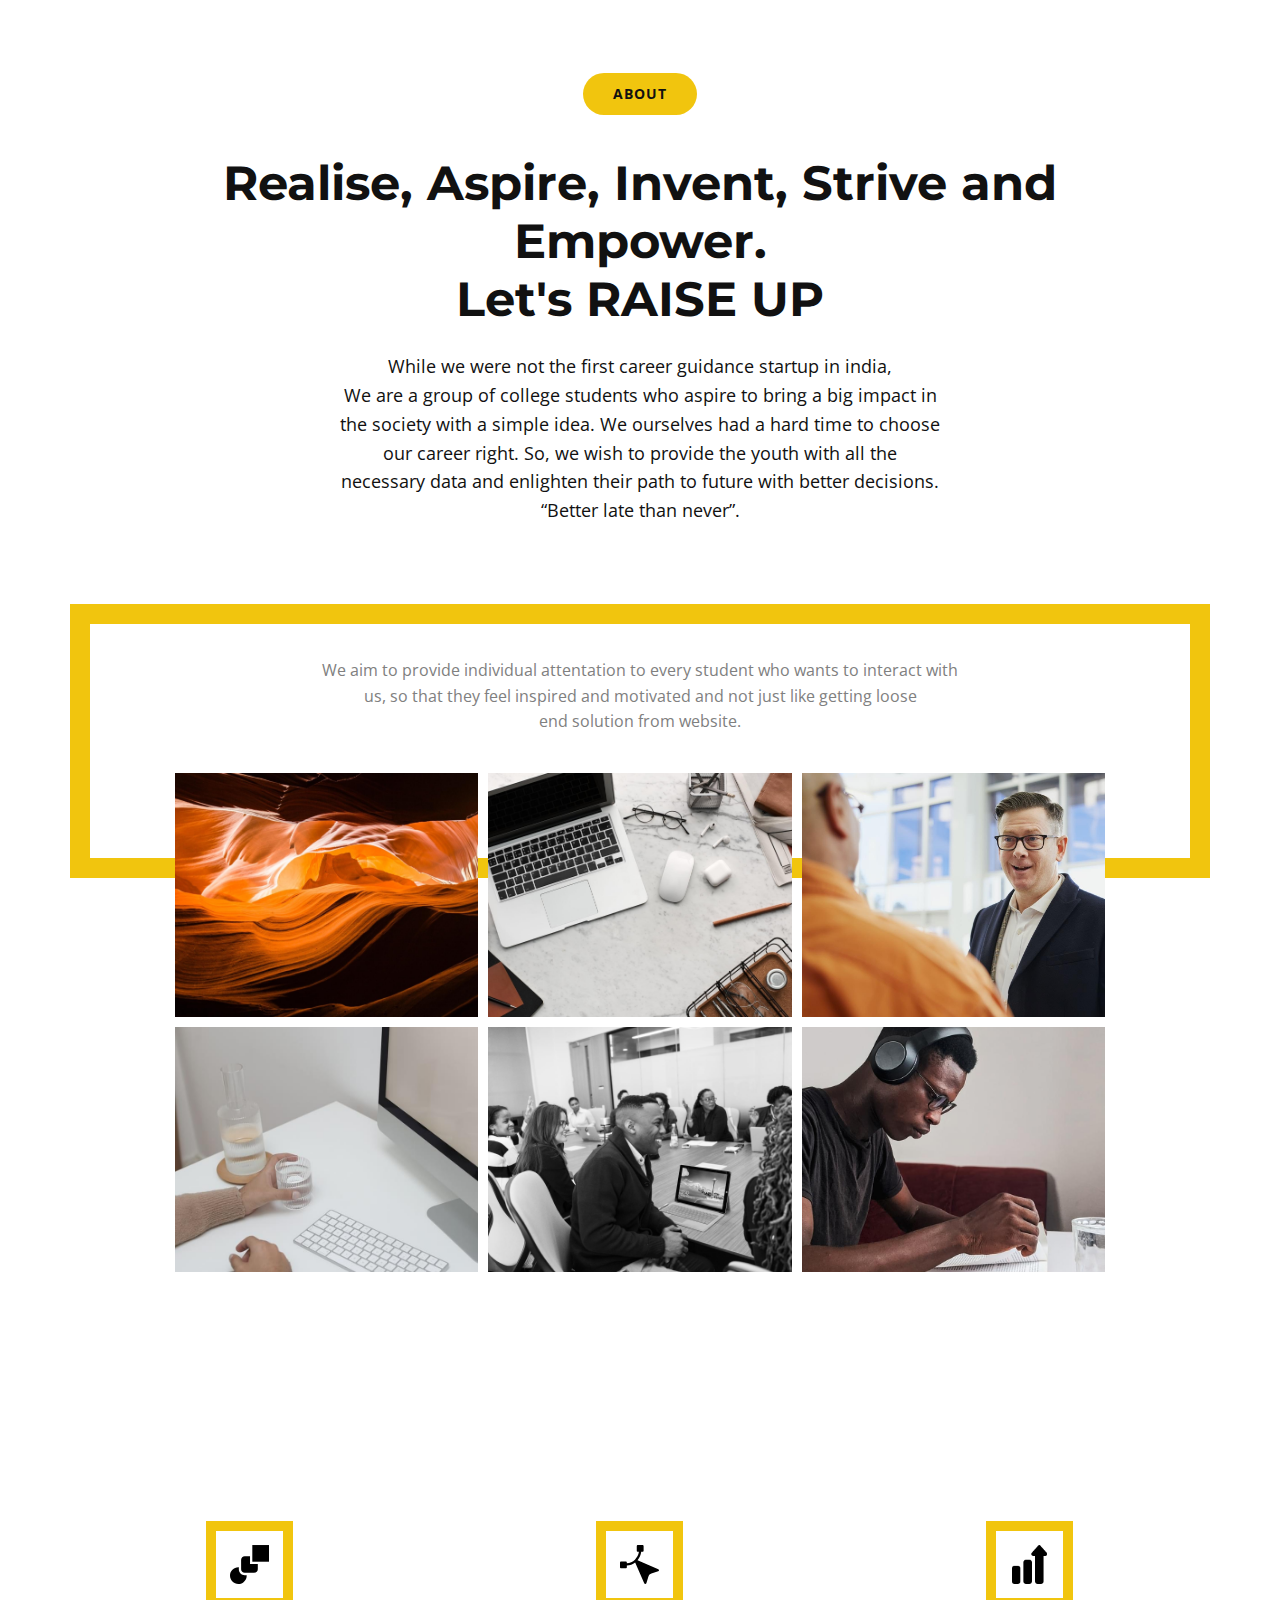
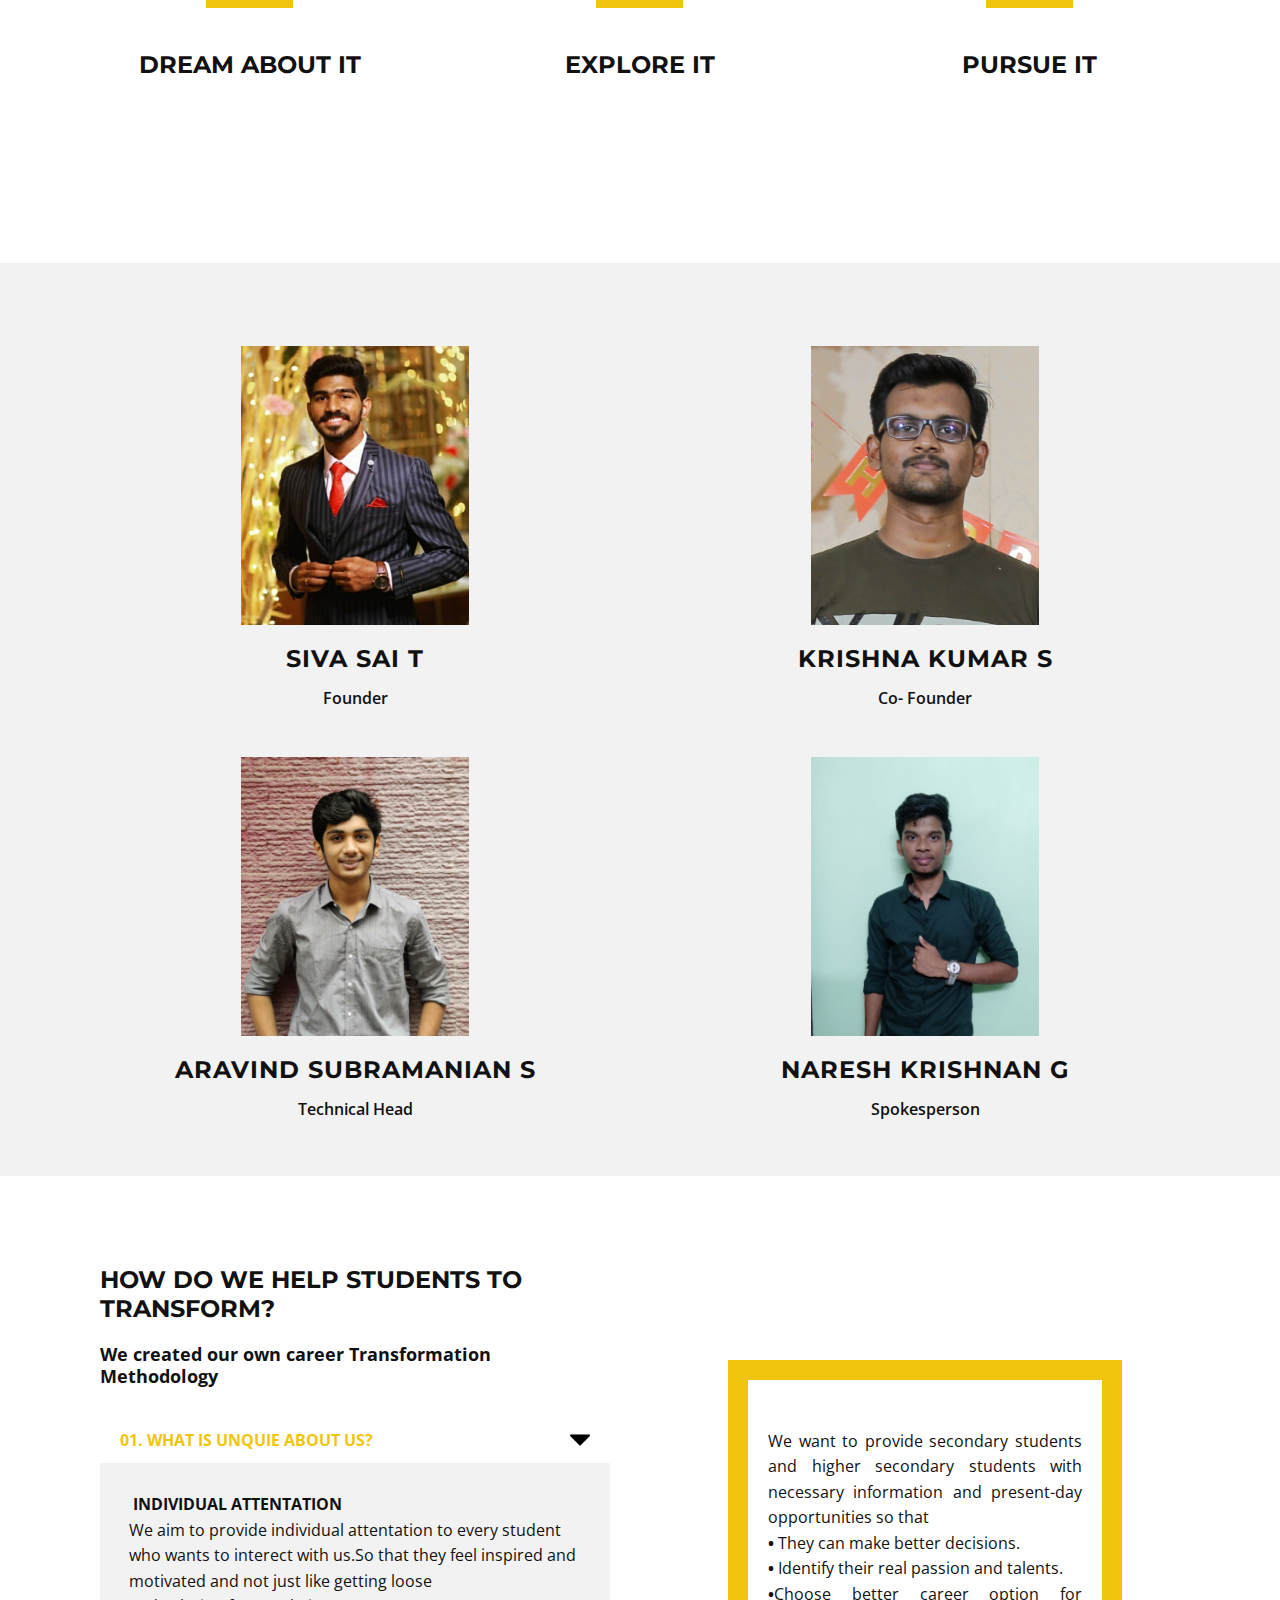
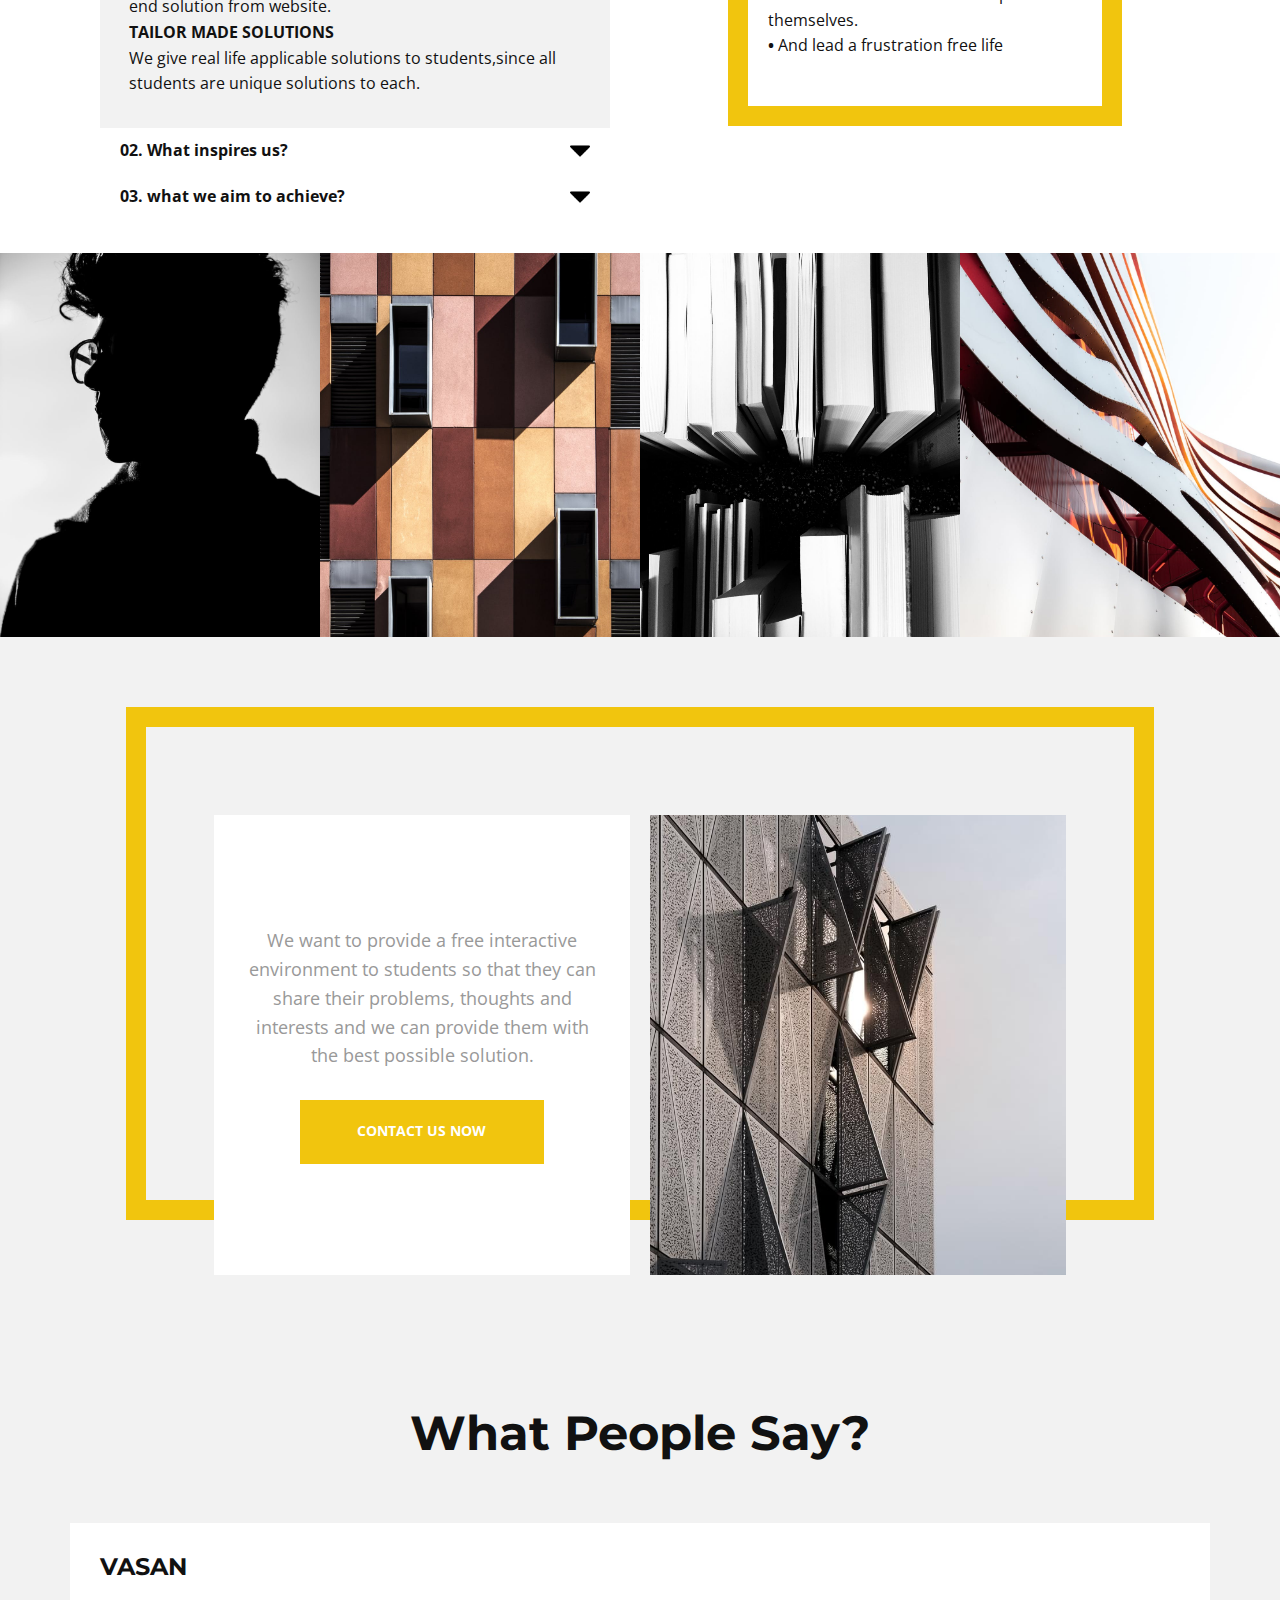
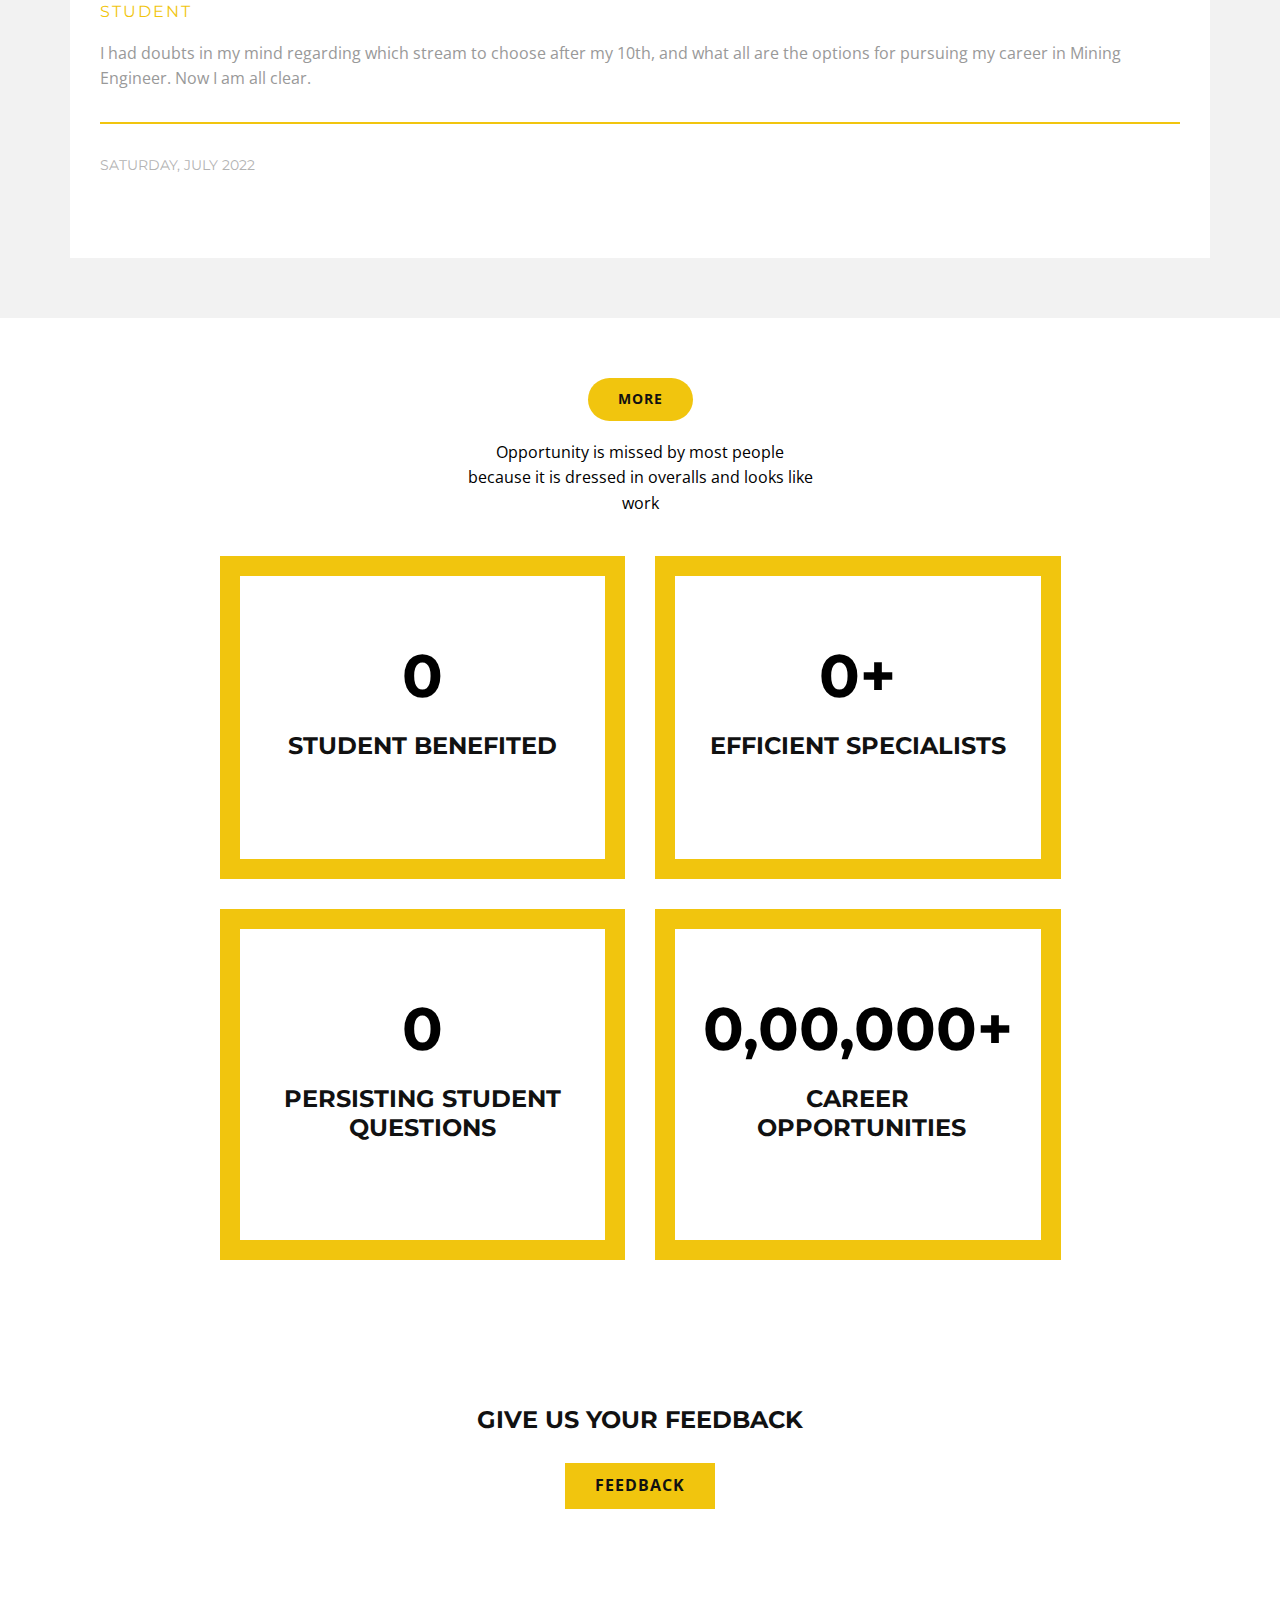
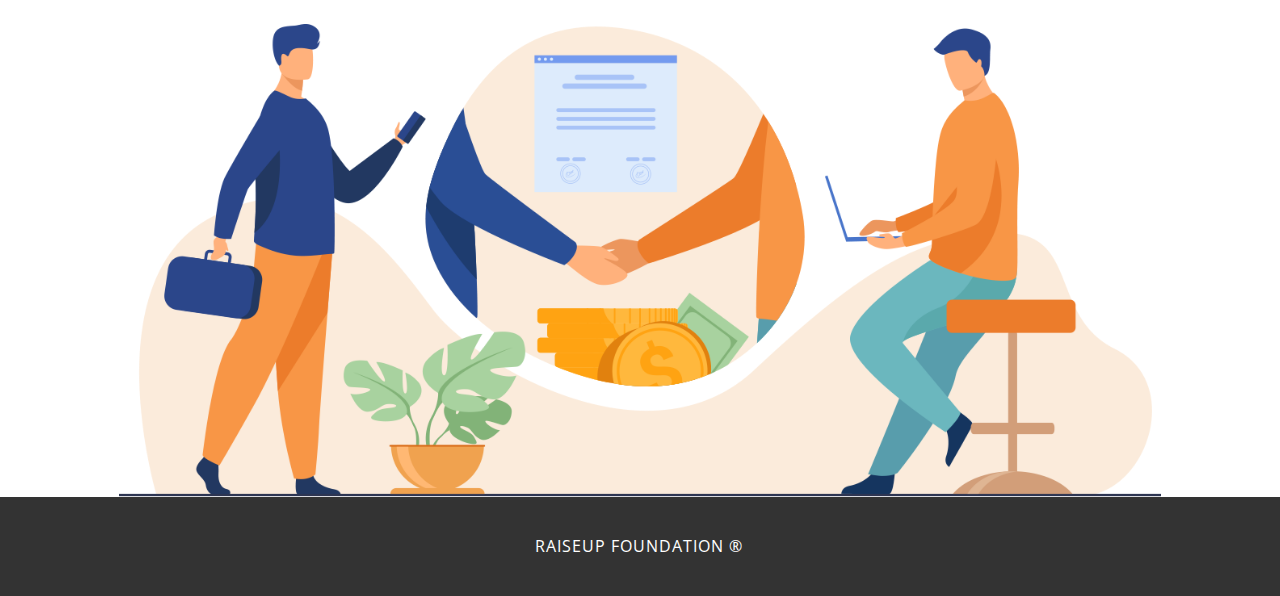
<file: index.html>
<!DOCTYPE html>
<html style="font-size: 16px;" lang="en"><head>
    <meta name="viewport" content="width=device-width, initial-scale=1.0">
    <meta charset="utf-8">
    <meta name="keywords" content="How Do We Help Companies To Transform?">
    <meta name="description" content="">
    <title>raiseup</title>
    <link rel="stylesheet" href="nicepage.css" media="screen">
<link rel="stylesheet" href="raiseup.css" media="screen">
    <script class="u-script" type="text/javascript" src="jquery.js" defer=""></script>
    <script class="u-script" type="text/javascript" src="nicepage.js" defer=""></script>
    <meta name="generator" content="Nicepage 4.18.4, nicepage.com">
    <link id="u-theme-google-font" rel="stylesheet" href="https://fonts.googleapis.com/css?family=Roboto:100,100i,300,300i,400,400i,500,500i,700,700i,900,900i|Open+Sans:300,300i,400,400i,500,500i,600,600i,700,700i,800,800i">
    <link id="u-page-google-font" rel="stylesheet" href="https://fonts.googleapis.com/css?family=Montserrat:100,100i,200,200i,300,300i,400,400i,500,500i,600,600i,700,700i,800,800i,900,900i">
    
    
    
    
    
    
    
    
    
    
    
    <script type="application/ld+json">{
		"@context": "http://schema.org",
		"@type": "Organization",
		"name": ""
}</script>
    <meta name="theme-color" content="#478ac9">
    <meta property="og:title" content="raiseup">
    <meta property="og:type" content="website">
  </head>
  <body class="u-body u-xl-mode" data-lang="en"><header class="u-clearfix u-header u-header" id="sec-39e2"><div class="u-clearfix u-sheet u-sheet-1"></div></header>
    <section class="u-align-center u-clearfix u-section-1" id="carousel_10fa">
      <div class="u-clearfix u-sheet u-sheet-1">
        <a href="" class="u-border-none u-btn u-btn-round u-button-style u-hover-palette-3-light-2 u-palette-3-base u-radius-50 u-btn-1">about</a>
        <h3 class="u-custom-font u-font-montserrat u-text u-text-1">Realise, Aspire, Invent, Strive and Empower.<br> Let's RAISE UP</h3>
        <p class="u-text u-text-2"> While we were not the first career guidance startup in india,<br>We are a group of college students who aspire to bring a big impact in the society with a simple idea. We ourselves had a hard time to choose our career right. So, we wish to provide the youth with all the necessary data and enlighten their path to future with better decisions. “Better late than never”.<br>
        </p>
      </div>
    </section>
    <section class="u-align-center u-clearfix u-section-2" id="carousel_ed67">
      <div class="u-clearfix u-sheet u-sheet-1">
        <div class="u-border-20 u-border-palette-3-base u-expanded-width u-shape u-shape-rectangle u-shape-1"></div>
        <p class="u-text u-text-grey-50 u-text-1">We aim to provide individual attentation to every student who wants to interact with us, so that they feel inspired and motivated and not just like getting loose<br>end solution from website.
        </p>
        <div class="u-gallery u-layout-grid u-lightbox u-no-transition u-show-text-none u-gallery-1">
          <div class="u-gallery-inner u-gallery-inner-1">
            <div class="u-effect-hover-zoom u-gallery-item">
              <div class="u-back-slide" data-image-width="1620" data-image-height="1080">
                <img class="u-back-image u-expanded" src="images/pexels-trace-hudson-11446968.jpg">
              </div>
              <div class="u-over-slide u-shading u-over-slide-1">
                <h3 class="u-gallery-heading"></h3>
                <p class="u-gallery-text"></p>
              </div>
            </div>
            <div class="u-effect-hover-zoom u-gallery-item">
              <div class="u-back-slide" data-image-width="1619" data-image-height="1080">
                <img class="u-back-image u-expanded" src="images/pexels-photo-3184454.jpeg">
              </div>
              <div class="u-over-slide u-shading u-over-slide-2">
                <h3 class="u-gallery-heading"></h3>
                <p class="u-gallery-text"></p>
              </div>
            </div>
            <div class="u-effect-hover-zoom u-gallery-item">
              <div class="u-back-slide" data-image-width="1280" data-image-height="853">
                <img class="u-back-image u-expanded" src="images/pexels-linkedin-sales-navigator-2182977.jpg">
              </div>
              <div class="u-over-slide u-shading u-over-slide-3">
                <h3 class="u-gallery-heading"></h3>
                <p class="u-gallery-text"></p>
              </div>
            </div>
            <div class="u-effect-hover-zoom u-gallery-item">
              <div class="u-back-slide" data-image-width="720" data-image-height="1080">
                <img class="u-back-image u-expanded" src="images/pexels-cup-of-couple-6177571.jpg">
              </div>
              <div class="u-over-slide u-shading u-over-slide-4">
                <h3 class="u-gallery-heading"></h3>
                <p class="u-gallery-text"></p>
              </div>
            </div>
            <div class="u-effect-hover-zoom u-gallery-item">
              <div class="u-back-slide" data-image-width="1618" data-image-height="1080">
                <img class="u-back-image u-expanded" src="images/pexels-photo-1181400.jpeg">
              </div>
              <div class="u-over-slide u-shading u-over-slide-5">
                <h3 class="u-gallery-heading"></h3>
                <p class="u-gallery-text"></p>
              </div>
            </div>
            <div class="u-effect-hover-zoom u-gallery-item">
              <div class="u-back-slide" data-image-width="809" data-image-height="1080">
                <img class="u-back-image u-expanded" src="images/pexels-oladimeji-ajegbile-3466163.jpg">
              </div>
              <div class="u-over-slide u-shading u-over-slide-6">
                <h3 class="u-gallery-heading"></h3>
                <p class="u-gallery-text"></p>
              </div>
            </div>
          </div>
        </div>
      </div>
    </section>
    <section class="u-align-center u-clearfix u-white u-section-3" id="carousel_5b16">
      <div class="u-clearfix u-sheet u-sheet-1">
        <div class="u-expanded-width u-list u-list-1">
          <div class="u-repeater u-repeater-1">
            <div class="u-align-center u-container-style u-custom-border u-list-item u-repeater-item u-shape-rectangle">
              <div class="u-container-layout u-similar-container u-container-layout-1"><span class="u-border-10 u-border-palette-3-base u-icon u-icon-rectangle u-text-black u-white u-icon-1" data-animation-name="" data-animation-duration="0" data-animation-delay="0" data-animation-direction=""><svg class="u-svg-link" preserveAspectRatio="xMidYMin slice" viewBox="0 0 512 512" style=""><use xmlns:xlink="http://www.w3.org/1999/xlink" xlink:href="#svg-2e2d"></use></svg><svg class="u-svg-content" viewBox="0 0 512 512" id="svg-2e2d"><g><path d="m193.29 395.63c-42.64 0-77.33-34.69-77.33-77.33v-25.59c-62.506-3.875-116.177 46.692-115.959 109.34 0 60.4 49.14 109.53 109.53 109.53 62.65.217 113.214-53.436 109.34-115.95z"></path><path d="m262.94 146.56h-69.65c-26.1 0-47.33 21.24-47.33 47.33-.042 16.556.03 110.208 0 124.41 0 26.09 21.23 47.33 47.33 47.33 14.916-.029 107.366.021 124.4 0 26.1 0 47.33-21.24 47.33-47.33v-68.81h-102.08z"></path><path d="m292.94.42v219.07h219.06v-219.07z"></path>
</g></svg>
            
            
          </span>
                <h4 class="u-align-center u-custom-font u-font-montserrat u-text u-text-default u-text-1"> dream about it</h4>
              </div>
            </div>
            <div class="u-container-style u-custom-border u-list-item u-repeater-item u-shape-rectangle">
              <div class="u-container-layout u-similar-container u-container-layout-2"><span class="u-border-10 u-border-palette-3-base u-icon u-icon-rectangle u-text-black u-white u-icon-2"><svg class="u-svg-link" preserveAspectRatio="xMidYMin slice" viewBox="0 0 512.001 512.001" style=""><use xmlns:xlink="http://www.w3.org/1999/xlink" xlink:href="#svg-38fc"></use></svg><svg class="u-svg-content" viewBox="0 0 512.001 512.001" x="0px" y="0px" id="svg-38fc" style="enable-background:new 0 0 512.001 512.001;"><g><g><path d="M502.979,317.996L230.502,199.598c26.679-30.977,43.37-68.952,48.104-109.598h16.395c8.284,0,15-6.716,15-15V15    c0-8.284-6.716-15-15-15h-60c-8.284,0-15,6.716-15,15v60c0,8.284,6.716,15,15,15h13.362    c-5.335,38.976-23.597,74.898-52.382,102.447c-29.08,27.831-66.261,44.536-105.98,47.907v-9.265c0-8.284-6.716-15-15-15h-60    c-8.284,0-15,6.716-15,15v60c0,8.284,6.716,15,15,15h60c8.284,0,15-6.716,15-15v-20.631    c39.772-2.876,77.462-17.167,109.042-41.233l118.953,273.754c2.391,5.5,7.81,9.022,13.753,9.022c0.283,0,0.567-0.008,0.853-0.024    c6.272-0.355,11.659-4.582,13.496-10.589l27.229-89.03c5.725-18.716,20.315-33.307,39.03-39.031l89.03-27.229    c6.008-1.837,10.234-7.224,10.589-13.497C512.332,326.329,508.741,320.5,502.979,317.996z"></path>
</g>
</g></svg>
            
            
          </span>
                <h4 class="u-align-center u-custom-font u-font-montserrat u-text u-text-default u-text-2"> explore it</h4>
              </div>
            </div>
            <div class="u-align-center u-container-style u-custom-border u-list-item u-repeater-item u-shape-rectangle">
              <div class="u-container-layout u-similar-container u-container-layout-3"><span class="u-border-10 u-border-palette-3-base u-file-icon u-icon u-icon-rectangle u-text-black u-white u-icon-3" data-animation-name="" data-animation-duration="0" data-animation-delay="0" data-animation-direction=""><img src="images/3037106-30f71fee.png" alt=""></span>
                <h4 class="u-align-center u-custom-font u-font-montserrat u-text u-text-default u-text-3"> pursue it</h4>
              </div>
            </div>
          </div>
        </div>
      </div>
    </section>
    <section class="u-clearfix u-grey-5 u-section-4" id="carousel_5518">
      <div class="u-clearfix u-sheet u-sheet-1">
        <div class="u-expanded-width u-list u-list-1">
          <div class="u-repeater u-repeater-1">
            <div class="u-align-center u-container-style u-list-item u-opacity u-opacity-90 u-repeater-item u-shape-rectangle">
              <div class="u-container-layout u-similar-container u-container-layout-1">
                <img alt="" class="u-image u-image-default u-image-1" data-image-width="622" data-image-height="703" src="images/WhatsAppImage2022-09-26at7.40.20PM.jpeg">
                <h3 class="u-align-center u-custom-font u-font-montserrat u-text u-text-1">Siva Sai t</h3>
                <p class="u-align-center u-text u-text-default u-text-2">Founder</p>
              </div>
            </div>
            <div class="u-container-style u-list-item u-opacity u-opacity-90 u-repeater-item u-shape-rectangle">
              <div class="u-container-layout u-similar-container u-container-layout-2">
                <img alt="" class="u-image u-image-default u-image-2" src="images/WhatsAppImage2022-09-26at9.45.09PM.jpeg" data-image-width="600" data-image-height="791">
                <h3 class="u-align-center u-custom-font u-font-montserrat u-text u-text-3">Krishna kumar s</h3>
                <p class="u-align-center u-text u-text-default u-text-4">Co- Founder</p>
              </div>
            </div>
            <div class="u-container-style u-list-item u-opacity u-opacity-90 u-repeater-item u-shape-rectangle">
              <div class="u-container-layout u-similar-container u-container-layout-3">
                <img alt="" class="u-image u-image-default u-image-3" data-image-width="1155" data-image-height="1280" src="images/WhatsAppImage2022-09-26at7.46.58PM.jpeg">
                <h3 class="u-align-center u-custom-font u-font-montserrat u-text u-text-5"> aravind subramanian s</h3>
                <p class="u-align-center u-text u-text-default u-text-6">Technical Head</p>
              </div>
            </div>
            <div class="u-container-style u-list-item u-opacity u-opacity-90 u-repeater-item u-shape-rectangle">
              <div class="u-container-layout u-similar-container u-container-layout-4">
                <img alt="" class="u-image u-image-default u-image-4" src="images/WhatsAppImage2022-09-26at9.00.48PM.jpeg" data-image-width="997" data-image-height="1280">
                <h3 class="u-align-center u-custom-font u-font-montserrat u-text u-text-7">Naresh krishnan g</h3>
                <p class="u-align-center u-text u-text-default u-text-8">Spokesperson</p>
              </div>
            </div>
          </div>
        </div>
      </div>
    </section>
    <section class="u-clearfix u-section-5" id="carousel_075e">
      <div class="u-clearfix u-sheet u-sheet-1">
        <div class="u-clearfix u-expanded-width u-gutter-0 u-layout-spacing-vertical u-layout-wrap u-layout-wrap-1">
          <div class="u-layout">
            <div class="u-layout-row">
              <div class="u-align-left u-container-style u-layout-cell u-left-cell u-size-30 u-layout-cell-1">
                <div class="u-container-layout u-valign-top u-container-layout-1">
                  <h1 class="u-custom-font u-font-montserrat u-text u-text-1">How Do We Help Students To Transform?</h1>
                  <p class="u-align-left u-large-text u-text u-text-variant u-text-2">We created our own career Transformation Methodology</p>
                  <div class="u-accordion u-expanded-width u-accordion-1">
                    <div class="u-accordion-item">
                      <a class="active u-accordion-link u-button-style u-text-active-palette-3-base u-text-body-color u-accordion-link-1" id="link-039d" aria-controls="039d" aria-selected="true">
                        <span class="u-accordion-link-text"> 01.&nbsp;WHAT IS UNQUIE ABOUT US?&nbsp;</span><span class="u-accordion-link-icon u-file-icon u-icon u-icon-1"><img src="images/57055.png" alt=""></span>
                      </a>
                      <div class="u-accordion-active u-accordion-pane u-container-style u-grey-5 u-accordion-pane-1" id="039d" aria-labelledby="link-039d">
                        <div class="u-container-layout u-container-layout-2">
                          <p class="u-heading-font u-text u-text-default u-text-3">&nbsp;<span style="font-weight: 700;">INDIVIDUAL ATTENTATION</span>
                            <br>We aim to provide individual attentation to every student who wants to interect with us.So that they feel inspired and motivated and not just like getting loose<br>end solution from website.<br>
                            <span style="font-weight: 700;"> TAILOR MADE SOLUTIONS</span>
                            <br>We give real life applicable solutions to students,since all students are unique solutions to each.
                          </p>
                        </div>
                      </div>
                    </div>
                    <div class="u-accordion-item">
                      <a class="u-accordion-link u-button-style u-text-active-palette-3-base u-text-body-color u-accordion-link-2" id="link-82c8" aria-controls="82c8" aria-selected="false">
                        <span class="u-accordion-link-text"> 02. What inspires us? </span><span class="u-accordion-link-icon u-file-icon u-icon u-icon-2"><img src="images/57055.png" alt=""></span>
                      </a>
                      <div class="u-accordion-pane u-container-style u-grey-5 u-accordion-pane-2" id="82c8" aria-labelledby="link-82c8">
                        <div class="u-container-layout u-container-layout-3">
                          <p class="u-heading-font u-text u-text-default u-text-4">The same feeling that sent britisher's out. "We suffered but not our future generations"</p>
                        </div>
                      </div>
                    </div>
                    <div class="u-accordion-item">
                      <a class="u-accordion-link u-button-style u-text-active-palette-3-base u-text-body-color u-accordion-link-3" id="link-9b16" aria-controls="9b16" aria-selected="false">
                        <span class="u-accordion-link-text"> 03. what we aim to achieve? </span><span class="u-accordion-link-icon u-file-icon u-icon u-icon-3"><img src="images/57055.png" alt=""></span>
                      </a>
                      <div class="u-accordion-pane u-container-style u-grey-5 u-accordion-pane-3" id="9b16" aria-labelledby="link-9b16">
                        <div class="u-container-layout u-container-layout-4">
                          <p class="u-heading-font u-text u-text-default u-text-5">Give students clarity about their career options.<br>Help students to identify their passion and choose the best career option for themselves.
                          </p>
                        </div>
                      </div>
                    </div>
                  </div>
                </div>
              </div>
              <div class="u-align-center u-container-style u-layout-cell u-right-cell u-size-30 u-layout-cell-2">
                <div class="u-container-layout u-valign-middle-lg u-valign-middle-md u-valign-middle-xl u-container-layout-5">
                  <div class="u-border-20 u-border-palette-3-base u-container-style u-group u-group-1">
                    <div class="u-container-layout u-container-layout-6">
                      <p class="u-align-justify u-text u-text-6">We want to provide secondary&nbsp;students and higher secondary students with necessary information and present-day opportunities so that<br>
                        <span style="font-weight: 700;"> •</span> They can make better decisions.<br>
                        <span style="font-weight: 700;"> •</span> Identify their real passion and talents.<br>
                        <span style="font-weight: 700;"> •</span>Choose better career option for themselves.<br>
                        <span style="font-weight: 700;"> •</span> And lead a frustration free life
                      </p>
                    </div>
                  </div>
                </div>
              </div>
            </div>
          </div>
        </div>
      </div>
    </section>
    <section class="u-clearfix u-section-6" id="carousel_05e5">
      <div class="u-clearfix u-expanded-width u-layout-wrap u-layout-wrap-1">
        <div class="u-layout">
          <div class="u-layout-row">
            <div class="u-container-style u-image u-layout-cell u-left-cell u-size-15 u-size-30-md u-image-1">
              <div class="u-container-layout"></div>
            </div>
            <div class="u-container-style u-image u-layout-cell u-size-15 u-size-30-md u-image-2">
              <div class="u-container-layout"></div>
            </div>
            <div class="u-container-style u-image u-layout-cell u-size-15 u-size-30-md u-image-3">
              <div class="u-container-layout"></div>
            </div>
            <div class="u-container-style u-image u-layout-cell u-right-cell u-size-15 u-size-30-md u-image-4">
              <div class="u-container-layout"></div>
            </div>
          </div>
        </div>
      </div>
    </section>
    <section class="u-align-center u-clearfix u-grey-5 u-section-7" id="carousel_8c66">
      <div class="u-clearfix u-sheet u-valign-middle-lg u-valign-middle-xl u-sheet-1">
        <div class="u-border-20 u-border-palette-3-base u-expanded-width-md u-expanded-width-sm u-expanded-width-xs u-shape u-shape-rectangle u-shape-1"></div>
        <div class="u-clearfix u-gutter-20 u-layout-wrap u-layout-wrap-1">
          <div class="u-gutter-0 u-layout">
            <div class="u-layout-row">
              <div class="u-align-center u-container-style u-layout-cell u-size-30 u-white u-layout-cell-1">
                <div class="u-container-layout u-valign-middle u-container-layout-1">
                  <p class="u-text u-text-grey-40 u-text-1">We want to provide a free interactive environment to students so that they can share their problems, thoughts and interests and we can provide them with the best possible solution.</p>
                  <a href="https://forms.gle/XjWAeWFY8gaQurRt8" class="u-border-none u-btn u-button-style u-hover-palette-1-dark-1 u-palette-3-base u-text-body-alt-color u-text-hover-white u-btn-1" rel="nofollow" target="_blank"> contact us now</a>
                </div>
              </div>
              <div class="u-container-style u-image u-layout-cell u-size-30 u-image-1" data-image-width="720" data-image-height="1080">
                <div class="u-container-layout u-container-layout-2"></div>
              </div>
            </div>
          </div>
        </div>
      </div>
    </section>
    <section class="u-align-center u-clearfix u-grey-5 u-section-8" id="carousel_a6dd">
      <div class="u-clearfix u-sheet u-sheet-1">
        <h6 class="u-custom-font u-font-montserrat u-text u-text-default u-text-1"> What People Say?</h6>
        <div class="u-expanded-width u-list u-list-1">
          <div class="u-repeater u-repeater-1">
            <div class="u-align-left u-container-style u-list-item u-repeater-item u-shape-rectangle u-white u-list-item-1">
              <div class="u-container-layout u-similar-container u-valign-top u-container-layout-1">
                <h5 class="u-custom-font u-font-montserrat u-text u-text-2">vasan&nbsp;</h5>
                <h6 class="u-custom-font u-font-montserrat u-text u-text-default u-text-palette-3-base u-text-3">student</h6>
                <p class="u-text u-text-grey-40 u-text-4">I had doubts in my mind regarding which stream to choose after my 10th, and what all are the options for pursuing my career in Mining Engineer. Now I am all clear.&nbsp;</p>
                <div class="u-border-2 u-border-palette-3-base u-expanded-width u-line u-line-horizontal u-line-1"></div>
                <p class="u-custom-font u-font-montserrat u-text u-text-grey-30 u-text-5"> saturday, July 2022</p>
              </div>
            </div>
          </div>
        </div>
      </div>
    </section>
    <section class="u-align-center u-clearfix u-section-9" id="carousel_2b6c">
      <div class="u-clearfix u-sheet u-sheet-1">
        <a href="" class="u-border-none u-btn u-btn-round u-button-style u-hover-palette-3-light-2 u-palette-3-base u-radius-50 u-btn-1">more</a>
        <p class="u-text u-text-black u-text-1">Opportunity is missed by most people because it is dressed in overalls and looks like work<br>
        </p>
        <div class="u-list u-list-1">
          <div class="u-repeater u-repeater-1">
            <div class="u-align-center u-border-20 u-border-palette-3-base u-container-style u-list-item u-repeater-item u-shape-rectangle">
              <div class="u-container-layout u-similar-container u-container-layout-1">
                <h3 class="u-align-center u-custom-font u-font-montserrat u-text u-text-black u-text-2" data-animation-name="counter" data-animation-event="scroll" data-animation-duration="3000">1</h3>
                <h5 class="u-align-center u-custom-font u-font-montserrat u-text u-text-3"> Student benefited</h5>
              </div>
            </div>
            <div class="u-border-20 u-border-palette-3-base u-container-style u-list-item u-repeater-item u-shape-rectangle">
              <div class="u-container-layout u-similar-container u-container-layout-2">
                <h3 class="u-align-center u-custom-font u-font-montserrat u-text u-text-black u-text-4" data-animation-name="counter" data-animation-event="scroll" data-animation-duration="3000">10+</h3>
                <h5 class="u-align-center u-custom-font u-font-montserrat u-text u-text-5"> Efficient Specialists</h5>
              </div>
            </div>
            <div class="u-align-center u-border-20 u-border-palette-3-base u-container-style u-list-item u-repeater-item u-shape-rectangle">
              <div class="u-container-layout u-similar-container u-container-layout-3">
                <h3 class="u-align-center u-custom-font u-font-montserrat u-text u-text-black u-text-6" data-animation-name="counter" data-animation-event="scroll" data-animation-duration="3000">0</h3>
                <h5 class="u-align-center u-custom-font u-font-montserrat u-text u-text-7">persisting student questions</h5>
              </div>
            </div>
            <div class="u-align-center u-border-20 u-border-palette-3-base u-container-style u-list-item u-repeater-item u-shape-rectangle">
              <div class="u-container-layout u-similar-container u-container-layout-4">
                <h3 class="u-align-center u-custom-font u-font-montserrat u-text u-text-black u-text-8" data-animation-name="counter" data-animation-event="scroll" data-animation-duration="3000">1,00,000+</h3>
                <h5 class="u-align-center u-custom-font u-font-montserrat u-text u-text-9"> Career<br>&nbsp;Opportunities
                </h5>
              </div>
            </div>
          </div>
        </div>
      </div>
    </section>
    <section class="u-align-center u-clearfix u-section-10" id="carousel_c264">
      <div class="u-clearfix u-sheet u-sheet-1">
        <h5 class="u-align-center u-custom-font u-font-montserrat u-text u-text-1"> Give us your feedback</h5>
        <a href="https://forms.gle/ZcKzUwfbQbXkMYAs7" class="u-border-none u-btn u-button-style u-hover-palette-1-dark-1 u-palette-3-base u-btn-1" target="_blank" rel="nofollow">Feedback<br>
        </a>
        <img class="u-image u-image-default u-image-1" src="images/Untitled-1.png" alt="" data-image-width="1300" data-image-height="586">
      </div>
    </section>
    
    
    <footer class="u-align-center u-clearfix u-footer u-grey-80 u-footer" id="sec-b09f"><div class="u-clearfix u-sheet u-valign-middle u-sheet-1">
        <a href="https://instagram.com/raiseup.foundation?igshid=YmMyMTA2M2Y=" class="u-border-none u-btn u-button-style u-grey-80 u-hover-grey-75 u-btn-1" target="_blank" rel="nofollow">
          <span style="font-weight: 400;">raiseup foundation ®</span>
        </a>
      </div></footer>
  
</body></html>
</file>
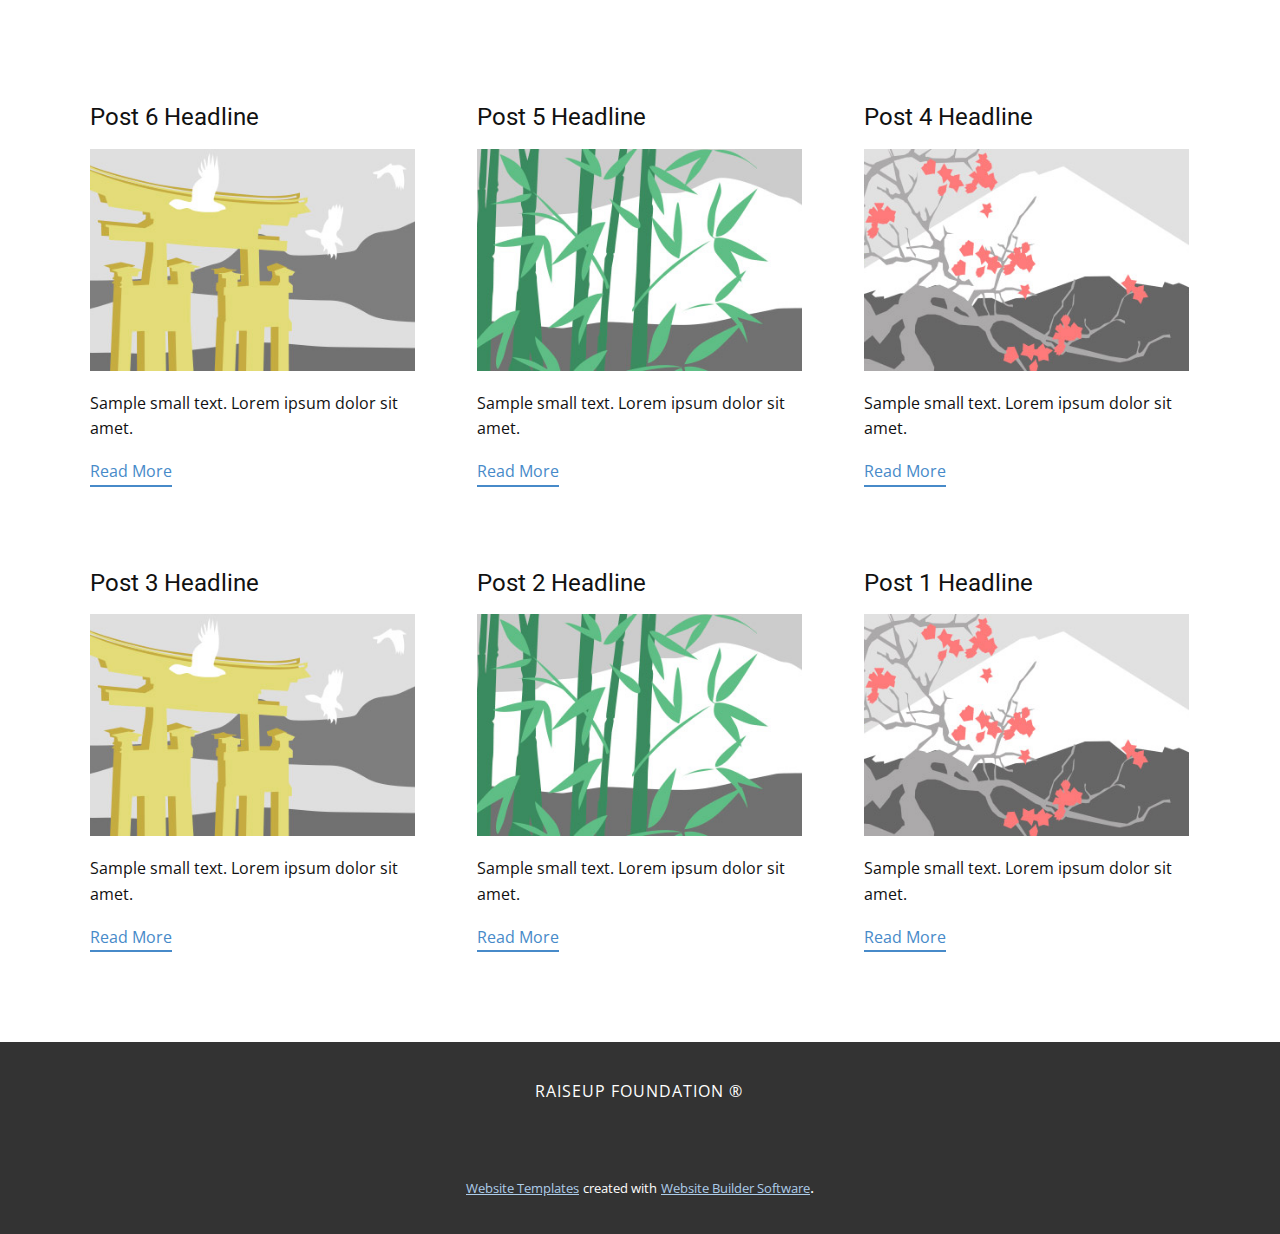
<file: blog/blog.html>
<html style="font-size: 16px;" lang="en"><head>
    <meta name="viewport" content="width=device-width, initial-scale=1.0">
    <meta charset="utf-8">
    <meta name="keywords" content="">
    <meta name="description" content="">
    <title>Blog Template</title>
    <link rel="stylesheet" href="../nicepage.css" media="screen">
<link rel="stylesheet" href="../Blog-Template.css" media="screen">
    <script class="u-script" type="text/javascript" src="../jquery.js" defer=""></script>
    <script class="u-script" type="text/javascript" src="../nicepage.js" defer=""></script>
    <meta name="generator" content="Nicepage 4.18.4, nicepage.com">
    <link id="u-theme-google-font" rel="stylesheet" href="https://fonts.googleapis.com/css?family=Roboto:100,100i,300,300i,400,400i,500,500i,700,700i,900,900i|Open+Sans:300,300i,400,400i,500,500i,600,600i,700,700i,800,800i">
    
    
    <script type="application/ld+json">{
		"@context": "http://schema.org",
		"@type": "Organization",
		"name": ""
}</script>
    <meta name="theme-color" content="#478ac9">
  </head>
  <body class="u-body u-xl-mode" data-lang="en"><header class="u-clearfix u-header u-header" id="sec-39e2"><div class="u-clearfix u-sheet u-sheet-1"></div></header>
    <section class="u-clearfix u-section-1" id="sec-4d68">
      <div class="u-clearfix u-sheet u-valign-middle u-sheet-1"><!--blog--><!--blog_options_json--><!--{"type":"Recent","source":"","tags":"","count":""}--><!--/blog_options_json-->
        <div class="u-blog u-expanded-width u-repeater u-repeater-1"><!--blog_post-->
          <div class="u-blog-post u-container-style u-repeater-item u-white u-repeater-item-1">
            <div class="u-container-layout u-similar-container u-valign-top u-container-layout-1"><!--blog_post_header-->
              <h4 class="u-blog-control u-text u-text-1">
                <a class="u-post-header-link" href="../blog/post-5.html">Post 6 Headline</a>
              </h4><!--/blog_post_header--><!--blog_post_image-->
              <a class="u-post-header-link" href="../blog/post-5.html"><img alt="" class="u-blog-control u-expanded-width u-image u-image-default u-image-1" src="../images/8ad73f3c.jpeg"></a><!--/blog_post_image--><!--blog_post_content-->
              <div class="u-blog-control u-post-content u-text u-text-2 fr-view">Sample small text. Lorem ipsum dolor sit amet.</div><!--/blog_post_content--><!--blog_post_readmore-->
              <a href="../blog/post-5.html" class="u-blog-control u-border-2 u-border-palette-1-base u-btn u-btn-rectangle u-button-style u-none u-btn-1"><!--blog_post_readmore_content--><!--options_json--><!--{"content":"","defaultValue":"Read More"}--><!--/options_json-->Read More<!--/blog_post_readmore_content--></a><!--/blog_post_readmore-->
            </div>
          </div><div class="u-blog-post u-container-style u-repeater-item u-video-cover u-white">
            <div class="u-container-layout u-similar-container u-valign-top u-container-layout-2"><!--blog_post_header-->
              <h4 class="u-blog-control u-text u-text-3">
                <a class="u-post-header-link" href="../blog/post-4.html">Post 5 Headline</a>
              </h4><!--/blog_post_header--><!--blog_post_image-->
              <a class="u-post-header-link" href="../blog/post-4.html"><img alt="" class="u-blog-control u-expanded-width u-image u-image-default u-image-2" src="../images/68f64b9d.jpeg"></a><!--/blog_post_image--><!--blog_post_content-->
              <div class="u-blog-control u-post-content u-text u-text-4 fr-view">Sample small text. Lorem ipsum dolor sit amet.</div><!--/blog_post_content--><!--blog_post_readmore-->
              <a href="../blog/post-4.html" class="u-blog-control u-border-2 u-border-palette-1-base u-btn u-btn-rectangle u-button-style u-none u-btn-2"><!--blog_post_readmore_content--><!--options_json--><!--{"content":"","defaultValue":"Read More"}--><!--/options_json-->Read More<!--/blog_post_readmore_content--></a><!--/blog_post_readmore-->
            </div>
          </div><div class="u-blog-post u-container-style u-repeater-item u-video-cover u-white">
            <div class="u-container-layout u-similar-container u-valign-top u-container-layout-3"><!--blog_post_header-->
              <h4 class="u-blog-control u-text u-text-5">
                <a class="u-post-header-link" href="../blog/post-3.html">Post 4 Headline</a>
              </h4><!--/blog_post_header--><!--blog_post_image-->
              <a class="u-post-header-link" href="../blog/post-3.html"><img alt="" class="u-blog-control u-expanded-width u-image u-image-default u-image-3" src="../images/0fd3416c.jpeg"></a><!--/blog_post_image--><!--blog_post_content-->
              <div class="u-blog-control u-post-content u-text u-text-6 fr-view">Sample small text. Lorem ipsum dolor sit amet.</div><!--/blog_post_content--><!--blog_post_readmore-->
              <a href="../blog/post-3.html" class="u-blog-control u-border-2 u-border-palette-1-base u-btn u-btn-rectangle u-button-style u-none u-btn-3"><!--blog_post_readmore_content--><!--options_json--><!--{"content":"","defaultValue":"Read More"}--><!--/options_json-->Read More<!--/blog_post_readmore_content--></a><!--/blog_post_readmore-->
            </div>
          </div><div class="u-blog-post u-container-style u-repeater-item u-white u-repeater-item-1">
            <div class="u-container-layout u-similar-container u-valign-top u-container-layout-1"><!--blog_post_header-->
              <h4 class="u-blog-control u-text u-text-1">
                <a class="u-post-header-link" href="../blog/post-2.html">Post 3 Headline</a>
              </h4><!--/blog_post_header--><!--blog_post_image-->
              <a class="u-post-header-link" href="../blog/post-2.html"><img alt="" class="u-blog-control u-expanded-width u-image u-image-default u-image-1" src="../images/8ad73f3c.jpeg"></a><!--/blog_post_image--><!--blog_post_content-->
              <div class="u-blog-control u-post-content u-text u-text-2 fr-view">Sample small text. Lorem ipsum dolor sit amet.</div><!--/blog_post_content--><!--blog_post_readmore-->
              <a href="../blog/post-2.html" class="u-blog-control u-border-2 u-border-palette-1-base u-btn u-btn-rectangle u-button-style u-none u-btn-1"><!--blog_post_readmore_content--><!--options_json--><!--{"content":"","defaultValue":"Read More"}--><!--/options_json-->Read More<!--/blog_post_readmore_content--></a><!--/blog_post_readmore-->
            </div>
          </div><div class="u-blog-post u-container-style u-repeater-item u-video-cover u-white">
            <div class="u-container-layout u-similar-container u-valign-top u-container-layout-2"><!--blog_post_header-->
              <h4 class="u-blog-control u-text u-text-3">
                <a class="u-post-header-link" href="../blog/post-1.html">Post 2 Headline</a>
              </h4><!--/blog_post_header--><!--blog_post_image-->
              <a class="u-post-header-link" href="../blog/post-1.html"><img alt="" class="u-blog-control u-expanded-width u-image u-image-default u-image-2" src="../images/68f64b9d.jpeg"></a><!--/blog_post_image--><!--blog_post_content-->
              <div class="u-blog-control u-post-content u-text u-text-4 fr-view">Sample small text. Lorem ipsum dolor sit amet.</div><!--/blog_post_content--><!--blog_post_readmore-->
              <a href="../blog/post-1.html" class="u-blog-control u-border-2 u-border-palette-1-base u-btn u-btn-rectangle u-button-style u-none u-btn-2"><!--blog_post_readmore_content--><!--options_json--><!--{"content":"","defaultValue":"Read More"}--><!--/options_json-->Read More<!--/blog_post_readmore_content--></a><!--/blog_post_readmore-->
            </div>
          </div><div class="u-blog-post u-container-style u-repeater-item u-video-cover u-white">
            <div class="u-container-layout u-similar-container u-valign-top u-container-layout-3"><!--blog_post_header-->
              <h4 class="u-blog-control u-text u-text-5">
                <a class="u-post-header-link" href="../blog/post.html">Post 1 Headline</a>
              </h4><!--/blog_post_header--><!--blog_post_image-->
              <a class="u-post-header-link" href="../blog/post.html"><img alt="" class="u-blog-control u-expanded-width u-image u-image-default u-image-3" src="../images/0fd3416c.jpeg"></a><!--/blog_post_image--><!--blog_post_content-->
              <div class="u-blog-control u-post-content u-text u-text-6 fr-view">Sample small text. Lorem ipsum dolor sit amet.</div><!--/blog_post_content--><!--blog_post_readmore-->
              <a href="../blog/post.html" class="u-blog-control u-border-2 u-border-palette-1-base u-btn u-btn-rectangle u-button-style u-none u-btn-3"><!--blog_post_readmore_content--><!--options_json--><!--{"content":"","defaultValue":"Read More"}--><!--/options_json-->Read More<!--/blog_post_readmore_content--></a><!--/blog_post_readmore-->
            </div>
          </div><!--/blog_post--><!--blog_post-->
          <!--/blog_post--><!--blog_post-->
          <!--/blog_post-->
        </div><!--/blog-->
      </div>
    </section>
    
    
    <footer class="u-align-center u-clearfix u-footer u-grey-80 u-footer" id="sec-b09f"><div class="u-clearfix u-sheet u-valign-middle u-sheet-1">
        <a href="https://instagram.com/raiseup.foundation?igshid=YmMyMTA2M2Y=" class="u-border-none u-btn u-button-style u-grey-80 u-hover-grey-75 u-btn-1" target="_blank" rel="nofollow">
          <span style="font-weight: 400;">raiseup foundation ®</span>
        </a>
      </div></footer>
    <section class="u-backlink u-clearfix u-grey-80">
      <a class="u-link" href="https://nicepage.com/website-templates" target="_blank">
        <span>Website Templates</span>
      </a>
      <p class="u-text">
        <span>created with</span>
      </p>
      <a class="u-link" href="" target="_blank">
        <span>Website Builder Software</span>
      </a>. 
    </section>
  
</body></html>
</file>
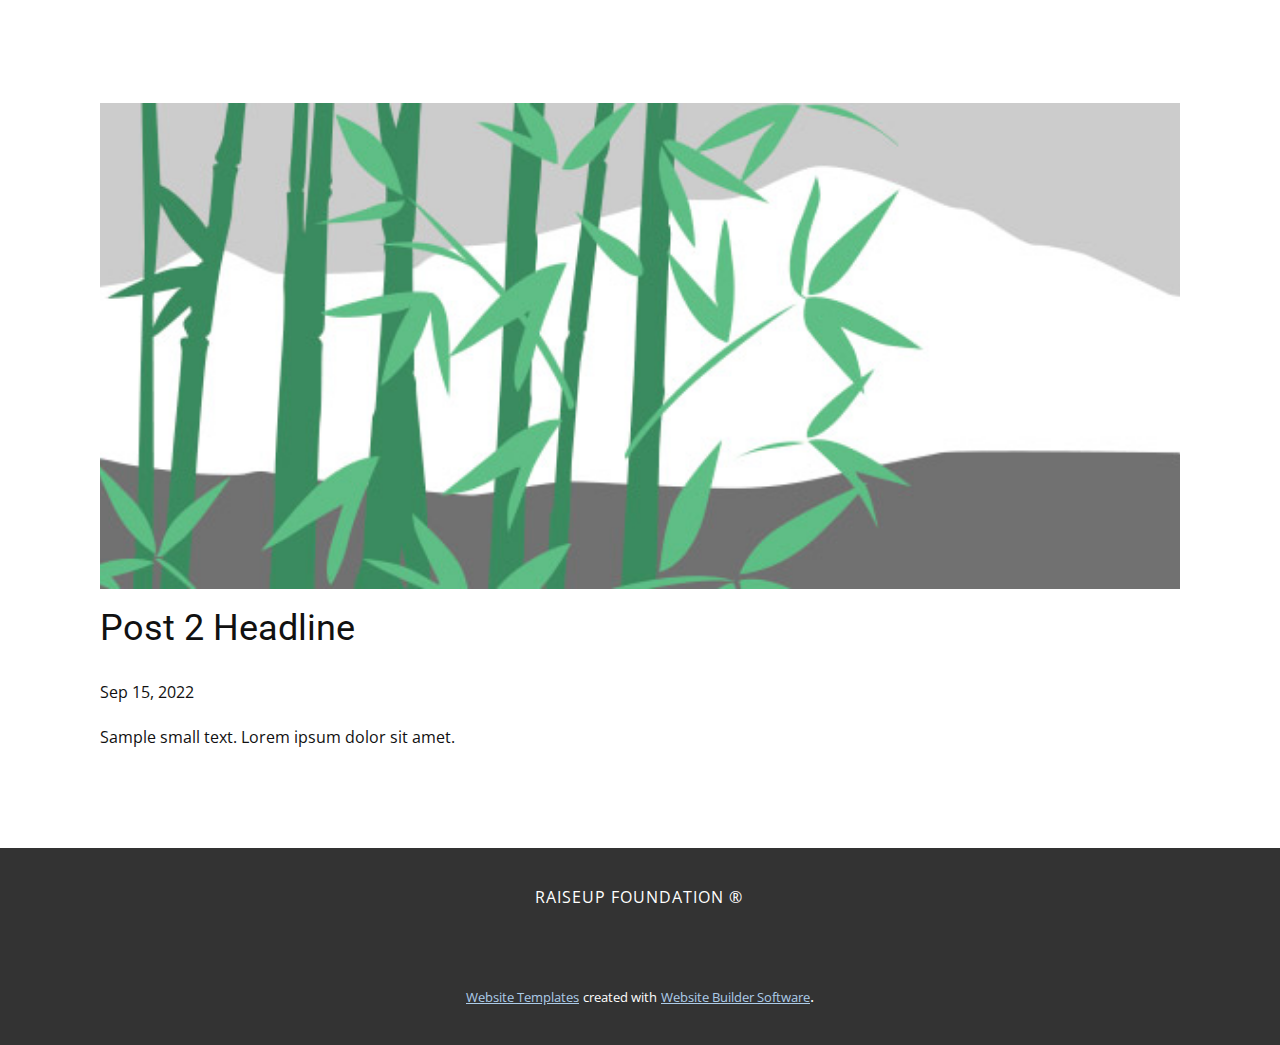
<file: blog/post-1.html>
<!doctype html>
<html style="font-size: 16px;" lang="en"><head>
    <meta name="viewport" content="width=device-width, initial-scale=1.0">
    <meta charset="utf-8">
    <meta name="keywords" content="Post 1 Headline">
    <meta name="description" content="">
    <title>Post 2 Headline</title>
    <link rel="stylesheet" href="../nicepage.css" media="screen">
<link rel="stylesheet" href="../Post-Template.css" media="screen">
    <script class="u-script" type="text/javascript" src="../jquery.js" defer=""></script>
    <script class="u-script" type="text/javascript" src="../nicepage.js" defer=""></script>
    <meta name="generator" content="Nicepage 4.18.4, nicepage.com">
    <link id="u-theme-google-font" rel="stylesheet" href="https://fonts.googleapis.com/css?family=Roboto:100,100i,300,300i,400,400i,500,500i,700,700i,900,900i|Open+Sans:300,300i,400,400i,500,500i,600,600i,700,700i,800,800i">
    
    
    <script type="application/ld+json">{
		"@context": "http://schema.org",
		"@type": "Organization",
		"name": ""
}</script>
    <meta name="theme-color" content="#478ac9">
  </head>
  <body class="u-body u-xl-mode" data-lang="en"><header class="u-clearfix u-header u-header" id="sec-39e2"><div class="u-clearfix u-sheet u-sheet-1"></div></header>
    <section class="u-align-center u-clearfix u-section-1" id="sec-3433">
      <div class="u-clearfix u-sheet u-valign-middle-md u-valign-middle-sm u-valign-middle-xs u-sheet-1"><!--post_details--><!--post_details_options_json--><!--{"source":""}--><!--/post_details_options_json--><!--blog_post-->
        <div class="u-container-style u-expanded-width u-post-details u-post-details-1">
          <div class="u-container-layout u-valign-middle u-container-layout-1"><!--blog_post_image-->
            <img alt="" class="u-blog-control u-expanded-width u-image u-image-default u-image-1" src="../images/68f64b9d.jpeg"><!--/blog_post_image--><!--blog_post_header-->
            <h2 class="u-blog-control u-text u-text-1">Post 2 Headline</h2><!--/blog_post_header--><!--blog_post_metadata-->
            <div class="u-blog-control u-metadata u-metadata-1"><!--blog_post_metadata_date-->
              <span class="u-meta-date u-meta-icon">Sep 15, 2022</span><!--/blog_post_metadata_date--><!--blog_post_metadata_category-->
              <!--/blog_post_metadata_category--><!--blog_post_metadata_comments-->
              <!--/blog_post_metadata_comments-->
            </div><!--/blog_post_metadata--><!--blog_post_content-->
            <div class="u-align-justify u-blog-control u-post-content u-text u-text-2 fr-view">
  Sample small text. Lorem ipsum dolor sit amet.
  </div><!--/blog_post_content-->
          </div>
        </div><!--/blog_post--><!--/post_details-->
      </div>
    </section>
    
    
    <footer class="u-align-center u-clearfix u-footer u-grey-80 u-footer" id="sec-b09f"><div class="u-clearfix u-sheet u-valign-middle u-sheet-1">
        <a href="https://instagram.com/raiseup.foundation?igshid=YmMyMTA2M2Y=" class="u-border-none u-btn u-button-style u-grey-80 u-hover-grey-75 u-btn-1" target="_blank" rel="nofollow">
          <span style="font-weight: 400;">raiseup foundation ®</span>
        </a>
      </div></footer>
    <section class="u-backlink u-clearfix u-grey-80">
      <a class="u-link" href="https://nicepage.com/website-templates" target="_blank">
        <span>Website Templates</span>
      </a>
      <p class="u-text">
        <span>created with</span>
      </p>
      <a class="u-link" href="" target="_blank">
        <span>Website Builder Software</span>
      </a>. 
    </section>
  
</body></html>
</file>
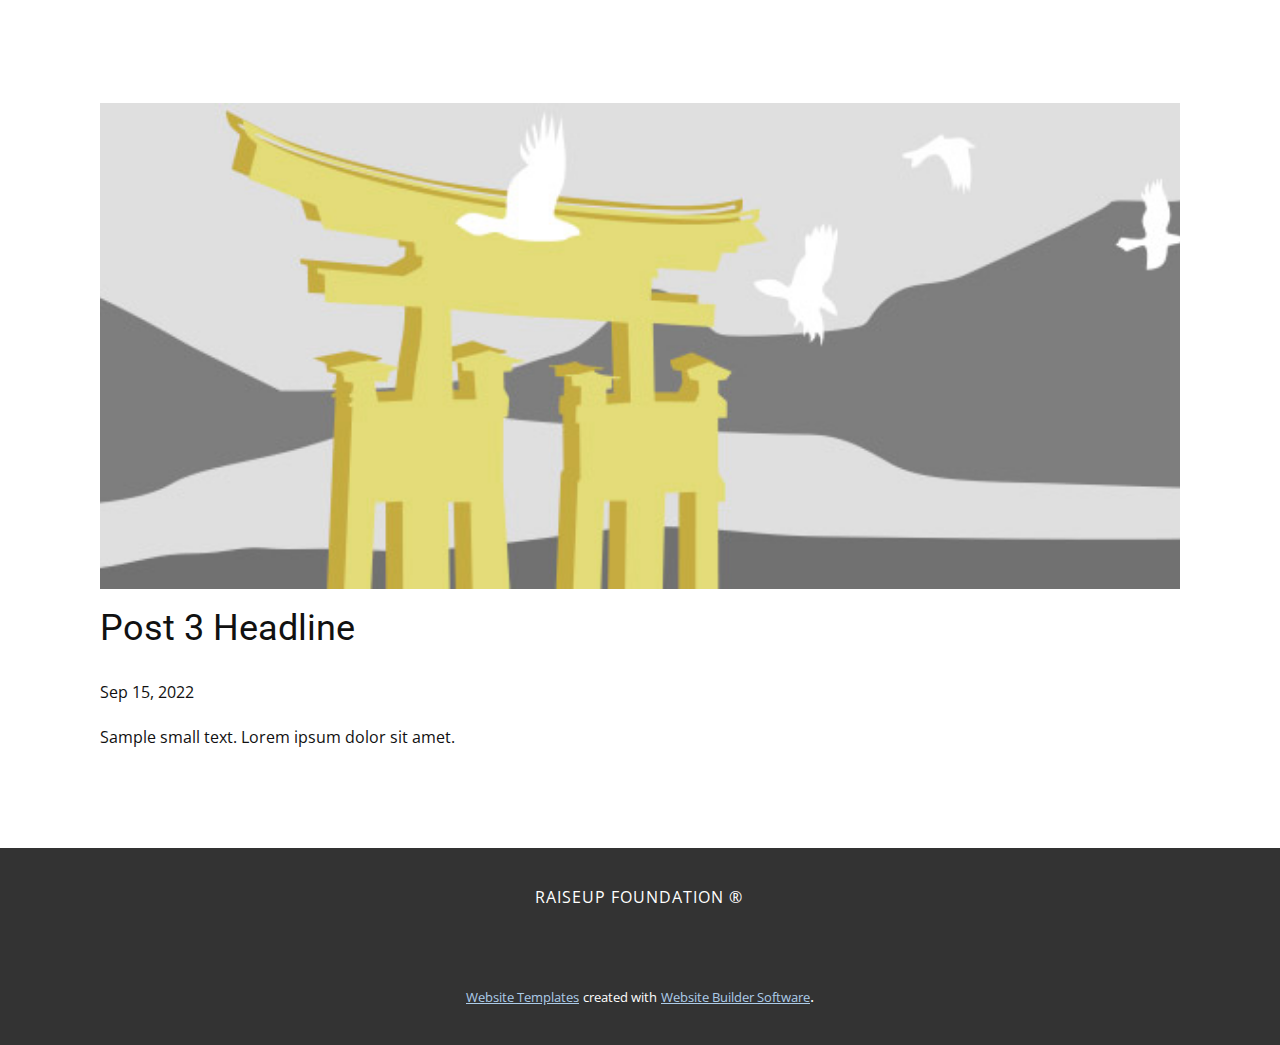
<file: blog/post-2.html>
<!doctype html>
<html style="font-size: 16px;" lang="en"><head>
    <meta name="viewport" content="width=device-width, initial-scale=1.0">
    <meta charset="utf-8">
    <meta name="keywords" content="Post 1 Headline">
    <meta name="description" content="">
    <title>Post 3 Headline</title>
    <link rel="stylesheet" href="../nicepage.css" media="screen">
<link rel="stylesheet" href="../Post-Template.css" media="screen">
    <script class="u-script" type="text/javascript" src="../jquery.js" defer=""></script>
    <script class="u-script" type="text/javascript" src="../nicepage.js" defer=""></script>
    <meta name="generator" content="Nicepage 4.18.4, nicepage.com">
    <link id="u-theme-google-font" rel="stylesheet" href="https://fonts.googleapis.com/css?family=Roboto:100,100i,300,300i,400,400i,500,500i,700,700i,900,900i|Open+Sans:300,300i,400,400i,500,500i,600,600i,700,700i,800,800i">
    
    
    <script type="application/ld+json">{
		"@context": "http://schema.org",
		"@type": "Organization",
		"name": ""
}</script>
    <meta name="theme-color" content="#478ac9">
  </head>
  <body class="u-body u-xl-mode" data-lang="en"><header class="u-clearfix u-header u-header" id="sec-39e2"><div class="u-clearfix u-sheet u-sheet-1"></div></header>
    <section class="u-align-center u-clearfix u-section-1" id="sec-3433">
      <div class="u-clearfix u-sheet u-valign-middle-md u-valign-middle-sm u-valign-middle-xs u-sheet-1"><!--post_details--><!--post_details_options_json--><!--{"source":""}--><!--/post_details_options_json--><!--blog_post-->
        <div class="u-container-style u-expanded-width u-post-details u-post-details-1">
          <div class="u-container-layout u-valign-middle u-container-layout-1"><!--blog_post_image-->
            <img alt="" class="u-blog-control u-expanded-width u-image u-image-default u-image-1" src="../images/8ad73f3c.jpeg"><!--/blog_post_image--><!--blog_post_header-->
            <h2 class="u-blog-control u-text u-text-1">Post 3 Headline</h2><!--/blog_post_header--><!--blog_post_metadata-->
            <div class="u-blog-control u-metadata u-metadata-1"><!--blog_post_metadata_date-->
              <span class="u-meta-date u-meta-icon">Sep 15, 2022</span><!--/blog_post_metadata_date--><!--blog_post_metadata_category-->
              <!--/blog_post_metadata_category--><!--blog_post_metadata_comments-->
              <!--/blog_post_metadata_comments-->
            </div><!--/blog_post_metadata--><!--blog_post_content-->
            <div class="u-align-justify u-blog-control u-post-content u-text u-text-2 fr-view">
  Sample small text. Lorem ipsum dolor sit amet.
  </div><!--/blog_post_content-->
          </div>
        </div><!--/blog_post--><!--/post_details-->
      </div>
    </section>
    
    
    <footer class="u-align-center u-clearfix u-footer u-grey-80 u-footer" id="sec-b09f"><div class="u-clearfix u-sheet u-valign-middle u-sheet-1">
        <a href="https://instagram.com/raiseup.foundation?igshid=YmMyMTA2M2Y=" class="u-border-none u-btn u-button-style u-grey-80 u-hover-grey-75 u-btn-1" target="_blank" rel="nofollow">
          <span style="font-weight: 400;">raiseup foundation ®</span>
        </a>
      </div></footer>
    <section class="u-backlink u-clearfix u-grey-80">
      <a class="u-link" href="https://nicepage.com/website-templates" target="_blank">
        <span>Website Templates</span>
      </a>
      <p class="u-text">
        <span>created with</span>
      </p>
      <a class="u-link" href="" target="_blank">
        <span>Website Builder Software</span>
      </a>. 
    </section>
  
</body></html>
</file>
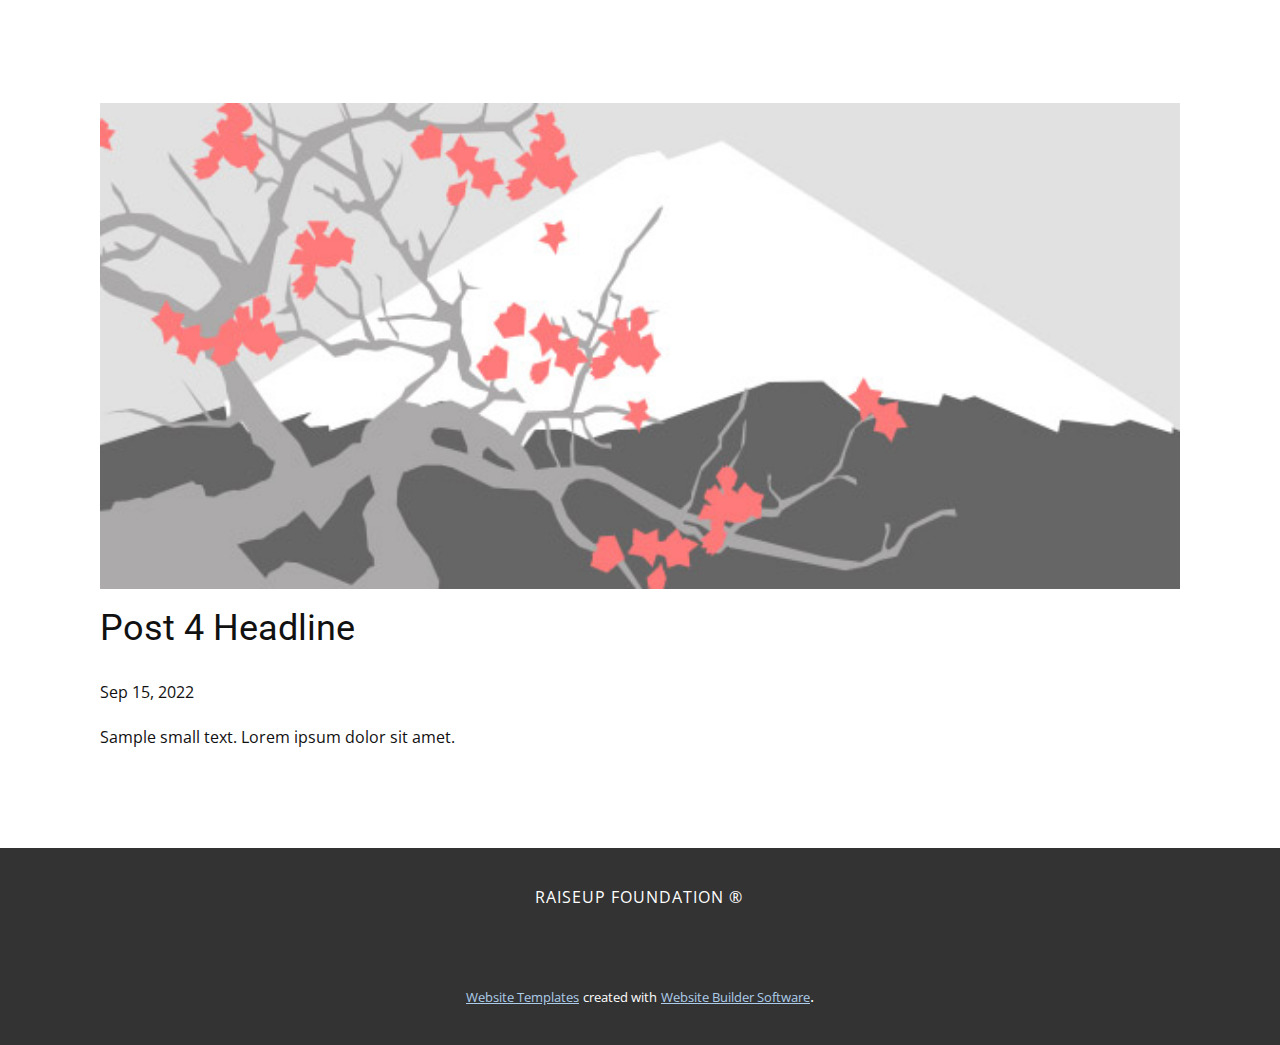
<file: blog/post-3.html>
<!doctype html>
<html style="font-size: 16px;" lang="en"><head>
    <meta name="viewport" content="width=device-width, initial-scale=1.0">
    <meta charset="utf-8">
    <meta name="keywords" content="Post 1 Headline">
    <meta name="description" content="">
    <title>Post 4 Headline</title>
    <link rel="stylesheet" href="../nicepage.css" media="screen">
<link rel="stylesheet" href="../Post-Template.css" media="screen">
    <script class="u-script" type="text/javascript" src="../jquery.js" defer=""></script>
    <script class="u-script" type="text/javascript" src="../nicepage.js" defer=""></script>
    <meta name="generator" content="Nicepage 4.18.4, nicepage.com">
    <link id="u-theme-google-font" rel="stylesheet" href="https://fonts.googleapis.com/css?family=Roboto:100,100i,300,300i,400,400i,500,500i,700,700i,900,900i|Open+Sans:300,300i,400,400i,500,500i,600,600i,700,700i,800,800i">
    
    
    <script type="application/ld+json">{
		"@context": "http://schema.org",
		"@type": "Organization",
		"name": ""
}</script>
    <meta name="theme-color" content="#478ac9">
  </head>
  <body class="u-body u-xl-mode" data-lang="en"><header class="u-clearfix u-header u-header" id="sec-39e2"><div class="u-clearfix u-sheet u-sheet-1"></div></header>
    <section class="u-align-center u-clearfix u-section-1" id="sec-3433">
      <div class="u-clearfix u-sheet u-valign-middle-md u-valign-middle-sm u-valign-middle-xs u-sheet-1"><!--post_details--><!--post_details_options_json--><!--{"source":""}--><!--/post_details_options_json--><!--blog_post-->
        <div class="u-container-style u-expanded-width u-post-details u-post-details-1">
          <div class="u-container-layout u-valign-middle u-container-layout-1"><!--blog_post_image-->
            <img alt="" class="u-blog-control u-expanded-width u-image u-image-default u-image-1" src="../images/0fd3416c.jpeg"><!--/blog_post_image--><!--blog_post_header-->
            <h2 class="u-blog-control u-text u-text-1">Post 4 Headline</h2><!--/blog_post_header--><!--blog_post_metadata-->
            <div class="u-blog-control u-metadata u-metadata-1"><!--blog_post_metadata_date-->
              <span class="u-meta-date u-meta-icon">Sep 15, 2022</span><!--/blog_post_metadata_date--><!--blog_post_metadata_category-->
              <!--/blog_post_metadata_category--><!--blog_post_metadata_comments-->
              <!--/blog_post_metadata_comments-->
            </div><!--/blog_post_metadata--><!--blog_post_content-->
            <div class="u-align-justify u-blog-control u-post-content u-text u-text-2 fr-view">
  Sample small text. Lorem ipsum dolor sit amet.
  </div><!--/blog_post_content-->
          </div>
        </div><!--/blog_post--><!--/post_details-->
      </div>
    </section>
    
    
    <footer class="u-align-center u-clearfix u-footer u-grey-80 u-footer" id="sec-b09f"><div class="u-clearfix u-sheet u-valign-middle u-sheet-1">
        <a href="https://instagram.com/raiseup.foundation?igshid=YmMyMTA2M2Y=" class="u-border-none u-btn u-button-style u-grey-80 u-hover-grey-75 u-btn-1" target="_blank" rel="nofollow">
          <span style="font-weight: 400;">raiseup foundation ®</span>
        </a>
      </div></footer>
    <section class="u-backlink u-clearfix u-grey-80">
      <a class="u-link" href="https://nicepage.com/website-templates" target="_blank">
        <span>Website Templates</span>
      </a>
      <p class="u-text">
        <span>created with</span>
      </p>
      <a class="u-link" href="" target="_blank">
        <span>Website Builder Software</span>
      </a>. 
    </section>
  
</body></html>
</file>
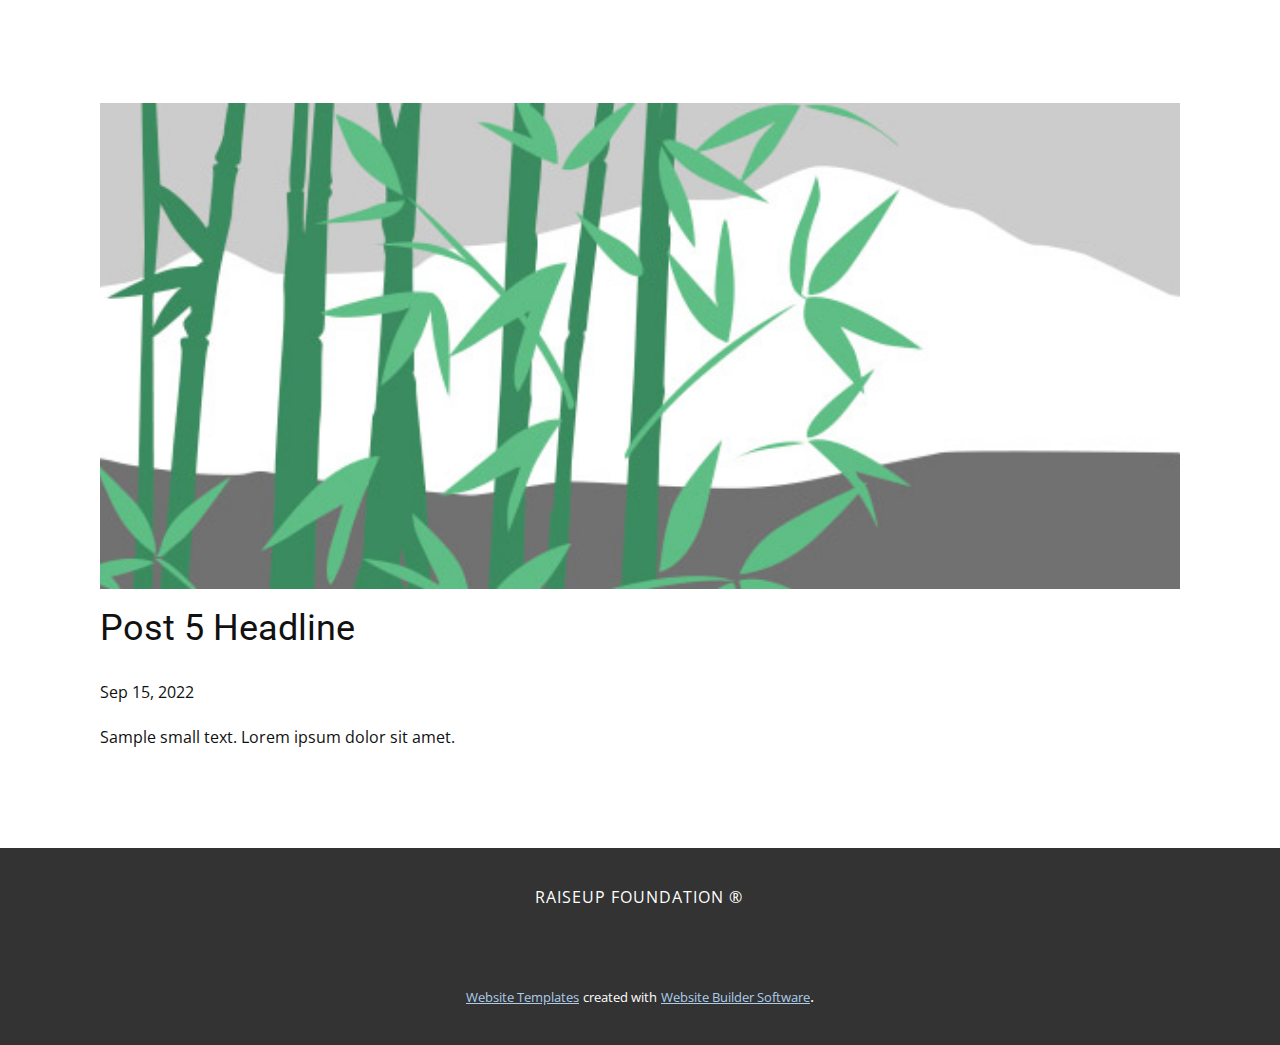
<file: blog/post-4.html>
<!doctype html>
<html style="font-size: 16px;" lang="en"><head>
    <meta name="viewport" content="width=device-width, initial-scale=1.0">
    <meta charset="utf-8">
    <meta name="keywords" content="Post 1 Headline">
    <meta name="description" content="">
    <title>Post 5 Headline</title>
    <link rel="stylesheet" href="../nicepage.css" media="screen">
<link rel="stylesheet" href="../Post-Template.css" media="screen">
    <script class="u-script" type="text/javascript" src="../jquery.js" defer=""></script>
    <script class="u-script" type="text/javascript" src="../nicepage.js" defer=""></script>
    <meta name="generator" content="Nicepage 4.18.4, nicepage.com">
    <link id="u-theme-google-font" rel="stylesheet" href="https://fonts.googleapis.com/css?family=Roboto:100,100i,300,300i,400,400i,500,500i,700,700i,900,900i|Open+Sans:300,300i,400,400i,500,500i,600,600i,700,700i,800,800i">
    
    
    <script type="application/ld+json">{
		"@context": "http://schema.org",
		"@type": "Organization",
		"name": ""
}</script>
    <meta name="theme-color" content="#478ac9">
  </head>
  <body class="u-body u-xl-mode" data-lang="en"><header class="u-clearfix u-header u-header" id="sec-39e2"><div class="u-clearfix u-sheet u-sheet-1"></div></header>
    <section class="u-align-center u-clearfix u-section-1" id="sec-3433">
      <div class="u-clearfix u-sheet u-valign-middle-md u-valign-middle-sm u-valign-middle-xs u-sheet-1"><!--post_details--><!--post_details_options_json--><!--{"source":""}--><!--/post_details_options_json--><!--blog_post-->
        <div class="u-container-style u-expanded-width u-post-details u-post-details-1">
          <div class="u-container-layout u-valign-middle u-container-layout-1"><!--blog_post_image-->
            <img alt="" class="u-blog-control u-expanded-width u-image u-image-default u-image-1" src="../images/68f64b9d.jpeg"><!--/blog_post_image--><!--blog_post_header-->
            <h2 class="u-blog-control u-text u-text-1">Post 5 Headline</h2><!--/blog_post_header--><!--blog_post_metadata-->
            <div class="u-blog-control u-metadata u-metadata-1"><!--blog_post_metadata_date-->
              <span class="u-meta-date u-meta-icon">Sep 15, 2022</span><!--/blog_post_metadata_date--><!--blog_post_metadata_category-->
              <!--/blog_post_metadata_category--><!--blog_post_metadata_comments-->
              <!--/blog_post_metadata_comments-->
            </div><!--/blog_post_metadata--><!--blog_post_content-->
            <div class="u-align-justify u-blog-control u-post-content u-text u-text-2 fr-view">
  Sample small text. Lorem ipsum dolor sit amet.
  </div><!--/blog_post_content-->
          </div>
        </div><!--/blog_post--><!--/post_details-->
      </div>
    </section>
    
    
    <footer class="u-align-center u-clearfix u-footer u-grey-80 u-footer" id="sec-b09f"><div class="u-clearfix u-sheet u-valign-middle u-sheet-1">
        <a href="https://instagram.com/raiseup.foundation?igshid=YmMyMTA2M2Y=" class="u-border-none u-btn u-button-style u-grey-80 u-hover-grey-75 u-btn-1" target="_blank" rel="nofollow">
          <span style="font-weight: 400;">raiseup foundation ®</span>
        </a>
      </div></footer>
    <section class="u-backlink u-clearfix u-grey-80">
      <a class="u-link" href="https://nicepage.com/website-templates" target="_blank">
        <span>Website Templates</span>
      </a>
      <p class="u-text">
        <span>created with</span>
      </p>
      <a class="u-link" href="" target="_blank">
        <span>Website Builder Software</span>
      </a>. 
    </section>
  
</body></html>
</file>
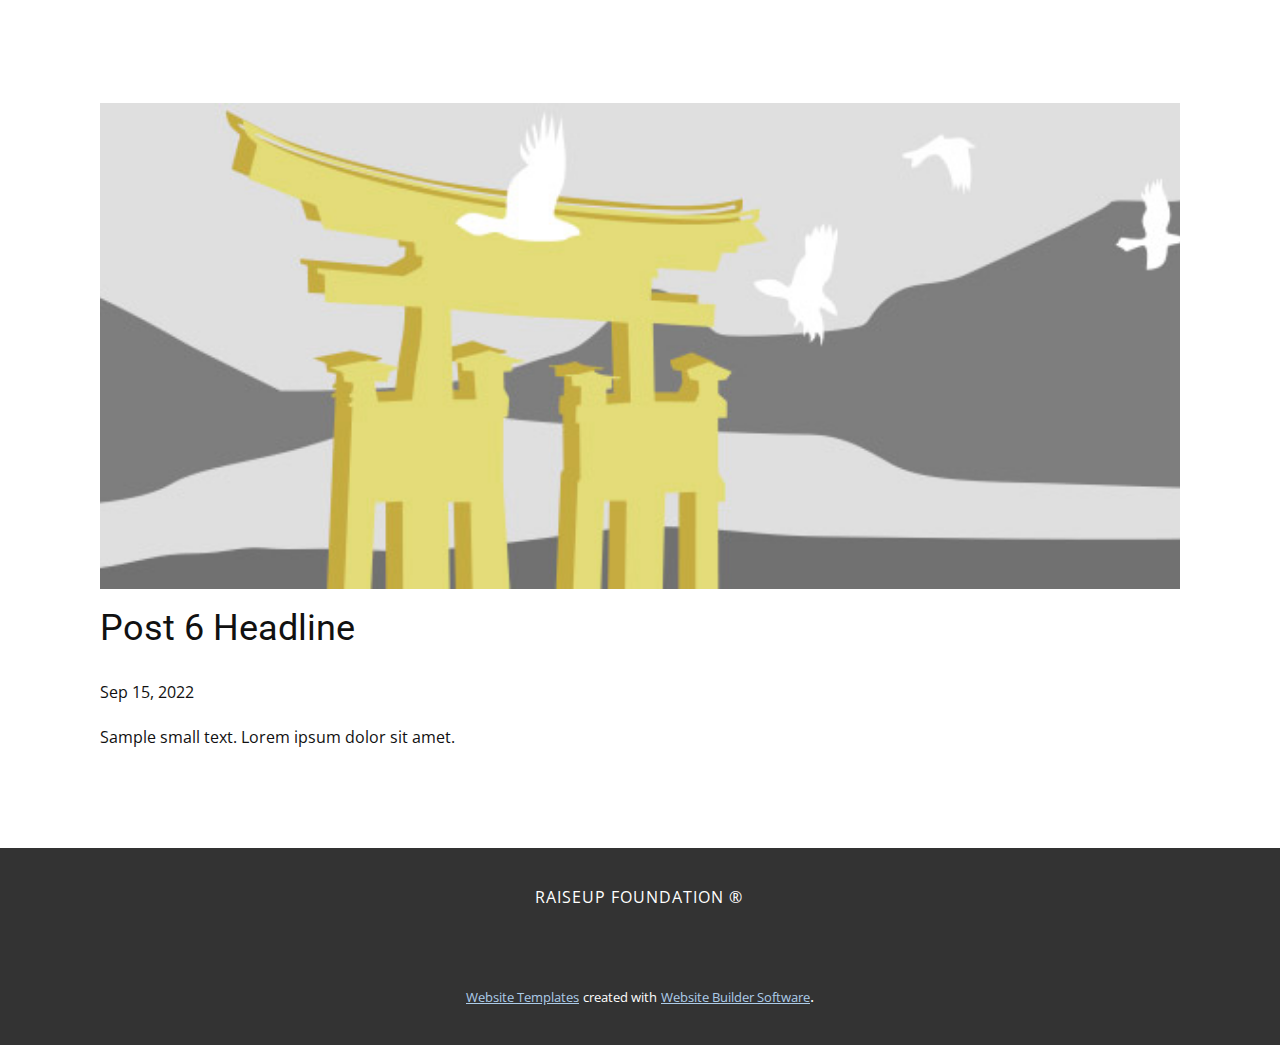
<file: blog/post-5.html>
<!doctype html>
<html style="font-size: 16px;" lang="en"><head>
    <meta name="viewport" content="width=device-width, initial-scale=1.0">
    <meta charset="utf-8">
    <meta name="keywords" content="Post 1 Headline">
    <meta name="description" content="">
    <title>Post 6 Headline</title>
    <link rel="stylesheet" href="../nicepage.css" media="screen">
<link rel="stylesheet" href="../Post-Template.css" media="screen">
    <script class="u-script" type="text/javascript" src="../jquery.js" defer=""></script>
    <script class="u-script" type="text/javascript" src="../nicepage.js" defer=""></script>
    <meta name="generator" content="Nicepage 4.18.4, nicepage.com">
    <link id="u-theme-google-font" rel="stylesheet" href="https://fonts.googleapis.com/css?family=Roboto:100,100i,300,300i,400,400i,500,500i,700,700i,900,900i|Open+Sans:300,300i,400,400i,500,500i,600,600i,700,700i,800,800i">
    
    
    <script type="application/ld+json">{
		"@context": "http://schema.org",
		"@type": "Organization",
		"name": ""
}</script>
    <meta name="theme-color" content="#478ac9">
  </head>
  <body class="u-body u-xl-mode" data-lang="en"><header class="u-clearfix u-header u-header" id="sec-39e2"><div class="u-clearfix u-sheet u-sheet-1"></div></header>
    <section class="u-align-center u-clearfix u-section-1" id="sec-3433">
      <div class="u-clearfix u-sheet u-valign-middle-md u-valign-middle-sm u-valign-middle-xs u-sheet-1"><!--post_details--><!--post_details_options_json--><!--{"source":""}--><!--/post_details_options_json--><!--blog_post-->
        <div class="u-container-style u-expanded-width u-post-details u-post-details-1">
          <div class="u-container-layout u-valign-middle u-container-layout-1"><!--blog_post_image-->
            <img alt="" class="u-blog-control u-expanded-width u-image u-image-default u-image-1" src="../images/8ad73f3c.jpeg"><!--/blog_post_image--><!--blog_post_header-->
            <h2 class="u-blog-control u-text u-text-1">Post 6 Headline</h2><!--/blog_post_header--><!--blog_post_metadata-->
            <div class="u-blog-control u-metadata u-metadata-1"><!--blog_post_metadata_date-->
              <span class="u-meta-date u-meta-icon">Sep 15, 2022</span><!--/blog_post_metadata_date--><!--blog_post_metadata_category-->
              <!--/blog_post_metadata_category--><!--blog_post_metadata_comments-->
              <!--/blog_post_metadata_comments-->
            </div><!--/blog_post_metadata--><!--blog_post_content-->
            <div class="u-align-justify u-blog-control u-post-content u-text u-text-2 fr-view">
  Sample small text. Lorem ipsum dolor sit amet.
  </div><!--/blog_post_content-->
          </div>
        </div><!--/blog_post--><!--/post_details-->
      </div>
    </section>
    
    
    <footer class="u-align-center u-clearfix u-footer u-grey-80 u-footer" id="sec-b09f"><div class="u-clearfix u-sheet u-valign-middle u-sheet-1">
        <a href="https://instagram.com/raiseup.foundation?igshid=YmMyMTA2M2Y=" class="u-border-none u-btn u-button-style u-grey-80 u-hover-grey-75 u-btn-1" target="_blank" rel="nofollow">
          <span style="font-weight: 400;">raiseup foundation ®</span>
        </a>
      </div></footer>
    <section class="u-backlink u-clearfix u-grey-80">
      <a class="u-link" href="https://nicepage.com/website-templates" target="_blank">
        <span>Website Templates</span>
      </a>
      <p class="u-text">
        <span>created with</span>
      </p>
      <a class="u-link" href="" target="_blank">
        <span>Website Builder Software</span>
      </a>. 
    </section>
  
</body></html>
</file>
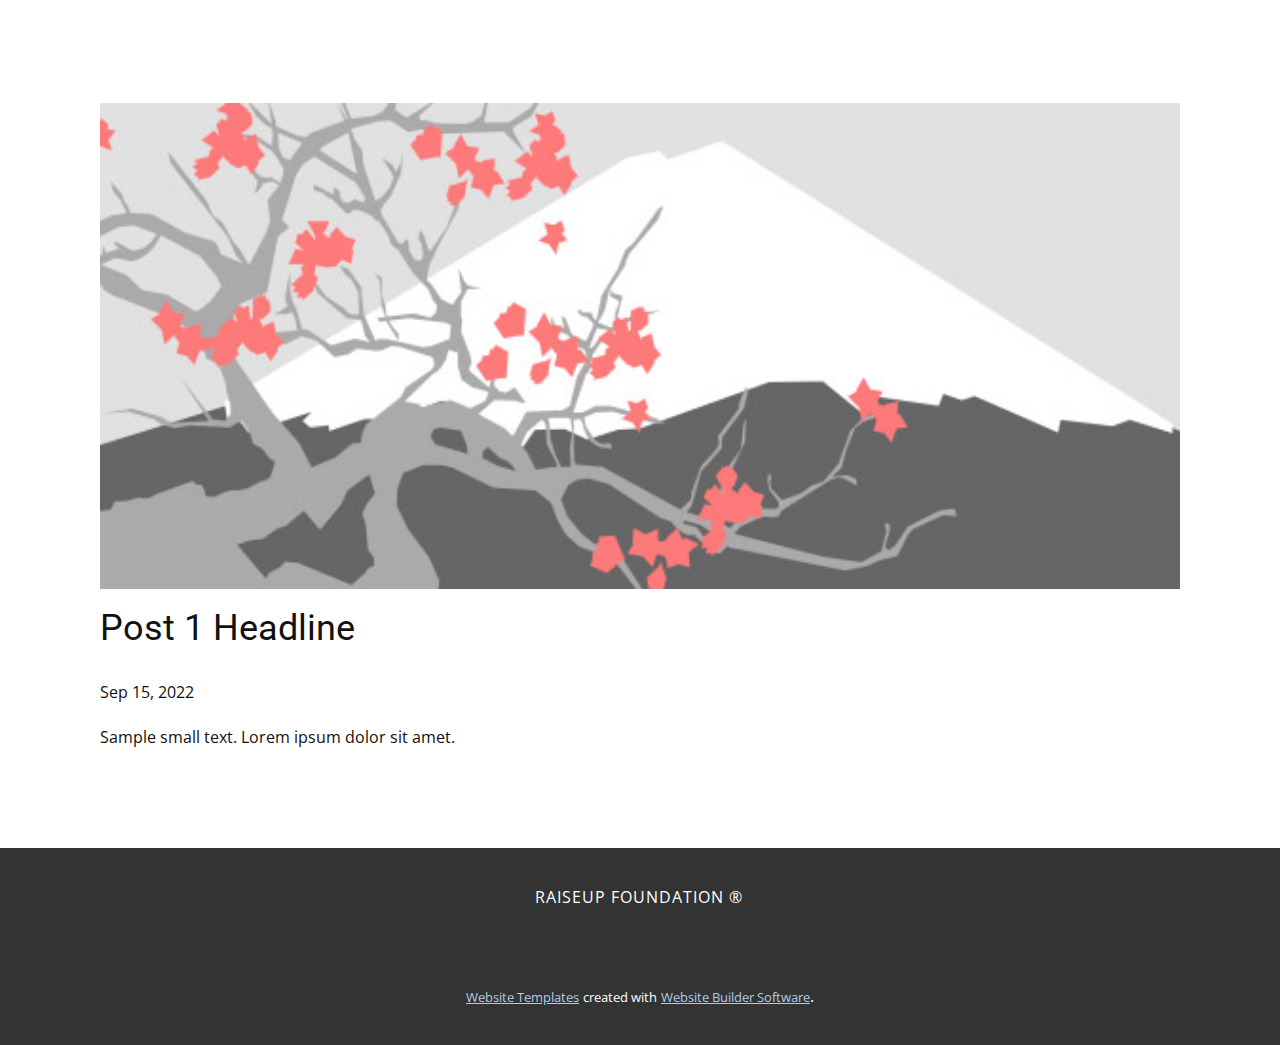
<file: blog/post.html>
<!doctype html>
<html style="font-size: 16px;" lang="en"><head>
    <meta name="viewport" content="width=device-width, initial-scale=1.0">
    <meta charset="utf-8">
    <meta name="keywords" content="Post 1 Headline">
    <meta name="description" content="">
    <title>Post 1 Headline</title>
    <link rel="stylesheet" href="../nicepage.css" media="screen">
<link rel="stylesheet" href="../Post-Template.css" media="screen">
    <script class="u-script" type="text/javascript" src="../jquery.js" defer=""></script>
    <script class="u-script" type="text/javascript" src="../nicepage.js" defer=""></script>
    <meta name="generator" content="Nicepage 4.18.4, nicepage.com">
    <link id="u-theme-google-font" rel="stylesheet" href="https://fonts.googleapis.com/css?family=Roboto:100,100i,300,300i,400,400i,500,500i,700,700i,900,900i|Open+Sans:300,300i,400,400i,500,500i,600,600i,700,700i,800,800i">
    
    
    <script type="application/ld+json">{
		"@context": "http://schema.org",
		"@type": "Organization",
		"name": ""
}</script>
    <meta name="theme-color" content="#478ac9">
  </head>
  <body class="u-body u-xl-mode" data-lang="en"><header class="u-clearfix u-header u-header" id="sec-39e2"><div class="u-clearfix u-sheet u-sheet-1"></div></header>
    <section class="u-align-center u-clearfix u-section-1" id="sec-3433">
      <div class="u-clearfix u-sheet u-valign-middle-md u-valign-middle-sm u-valign-middle-xs u-sheet-1"><!--post_details--><!--post_details_options_json--><!--{"source":""}--><!--/post_details_options_json--><!--blog_post-->
        <div class="u-container-style u-expanded-width u-post-details u-post-details-1">
          <div class="u-container-layout u-valign-middle u-container-layout-1"><!--blog_post_image-->
            <img alt="" class="u-blog-control u-expanded-width u-image u-image-default u-image-1" src="../images/0fd3416c.jpeg"><!--/blog_post_image--><!--blog_post_header-->
            <h2 class="u-blog-control u-text u-text-1">Post 1 Headline</h2><!--/blog_post_header--><!--blog_post_metadata-->
            <div class="u-blog-control u-metadata u-metadata-1"><!--blog_post_metadata_date-->
              <span class="u-meta-date u-meta-icon">Sep 15, 2022</span><!--/blog_post_metadata_date--><!--blog_post_metadata_category-->
              <!--/blog_post_metadata_category--><!--blog_post_metadata_comments-->
              <!--/blog_post_metadata_comments-->
            </div><!--/blog_post_metadata--><!--blog_post_content-->
            <div class="u-align-justify u-blog-control u-post-content u-text u-text-2 fr-view">
  Sample small text. Lorem ipsum dolor sit amet.
  </div><!--/blog_post_content-->
          </div>
        </div><!--/blog_post--><!--/post_details-->
      </div>
    </section>
    
    
    <footer class="u-align-center u-clearfix u-footer u-grey-80 u-footer" id="sec-b09f"><div class="u-clearfix u-sheet u-valign-middle u-sheet-1">
        <a href="https://instagram.com/raiseup.foundation?igshid=YmMyMTA2M2Y=" class="u-border-none u-btn u-button-style u-grey-80 u-hover-grey-75 u-btn-1" target="_blank" rel="nofollow">
          <span style="font-weight: 400;">raiseup foundation ®</span>
        </a>
      </div></footer>
    <section class="u-backlink u-clearfix u-grey-80">
      <a class="u-link" href="https://nicepage.com/website-templates" target="_blank">
        <span>Website Templates</span>
      </a>
      <p class="u-text">
        <span>created with</span>
      </p>
      <a class="u-link" href="" target="_blank">
        <span>Website Builder Software</span>
      </a>. 
    </section>
  
</body></html>
</file>
